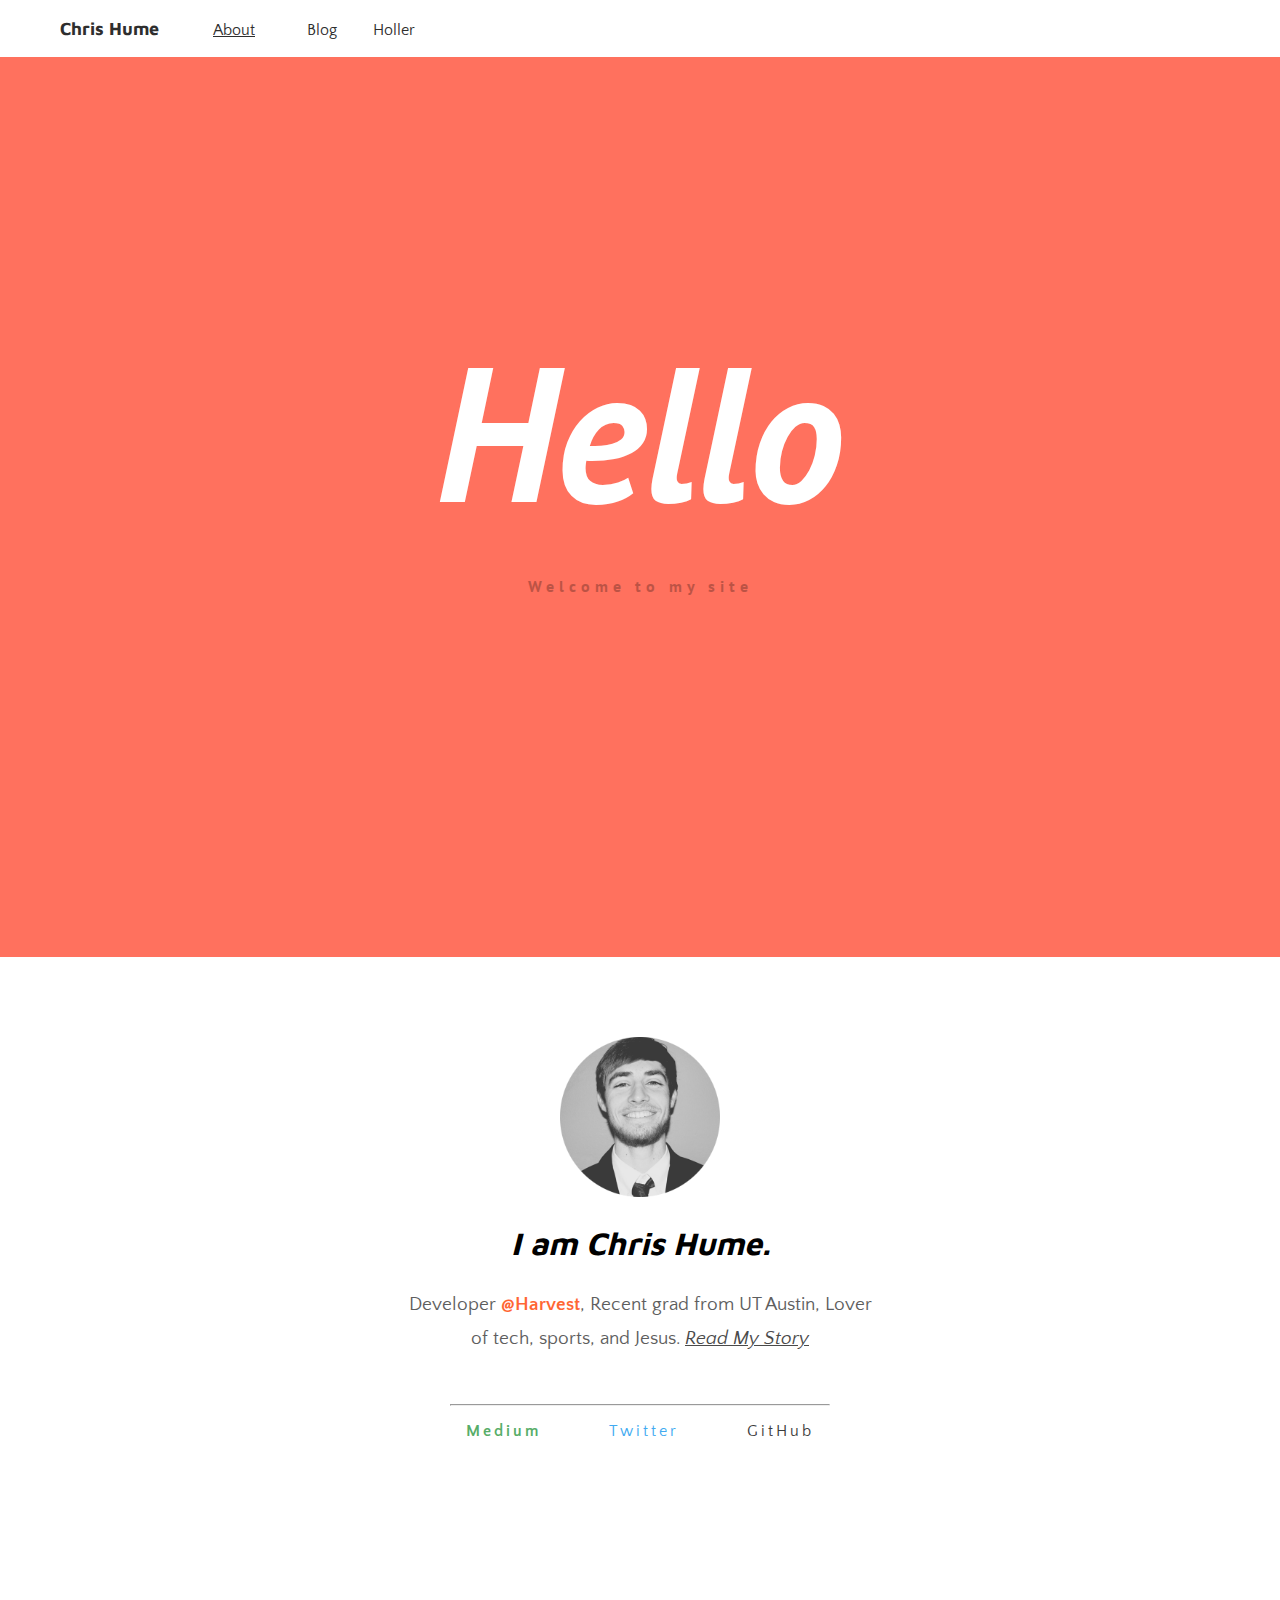
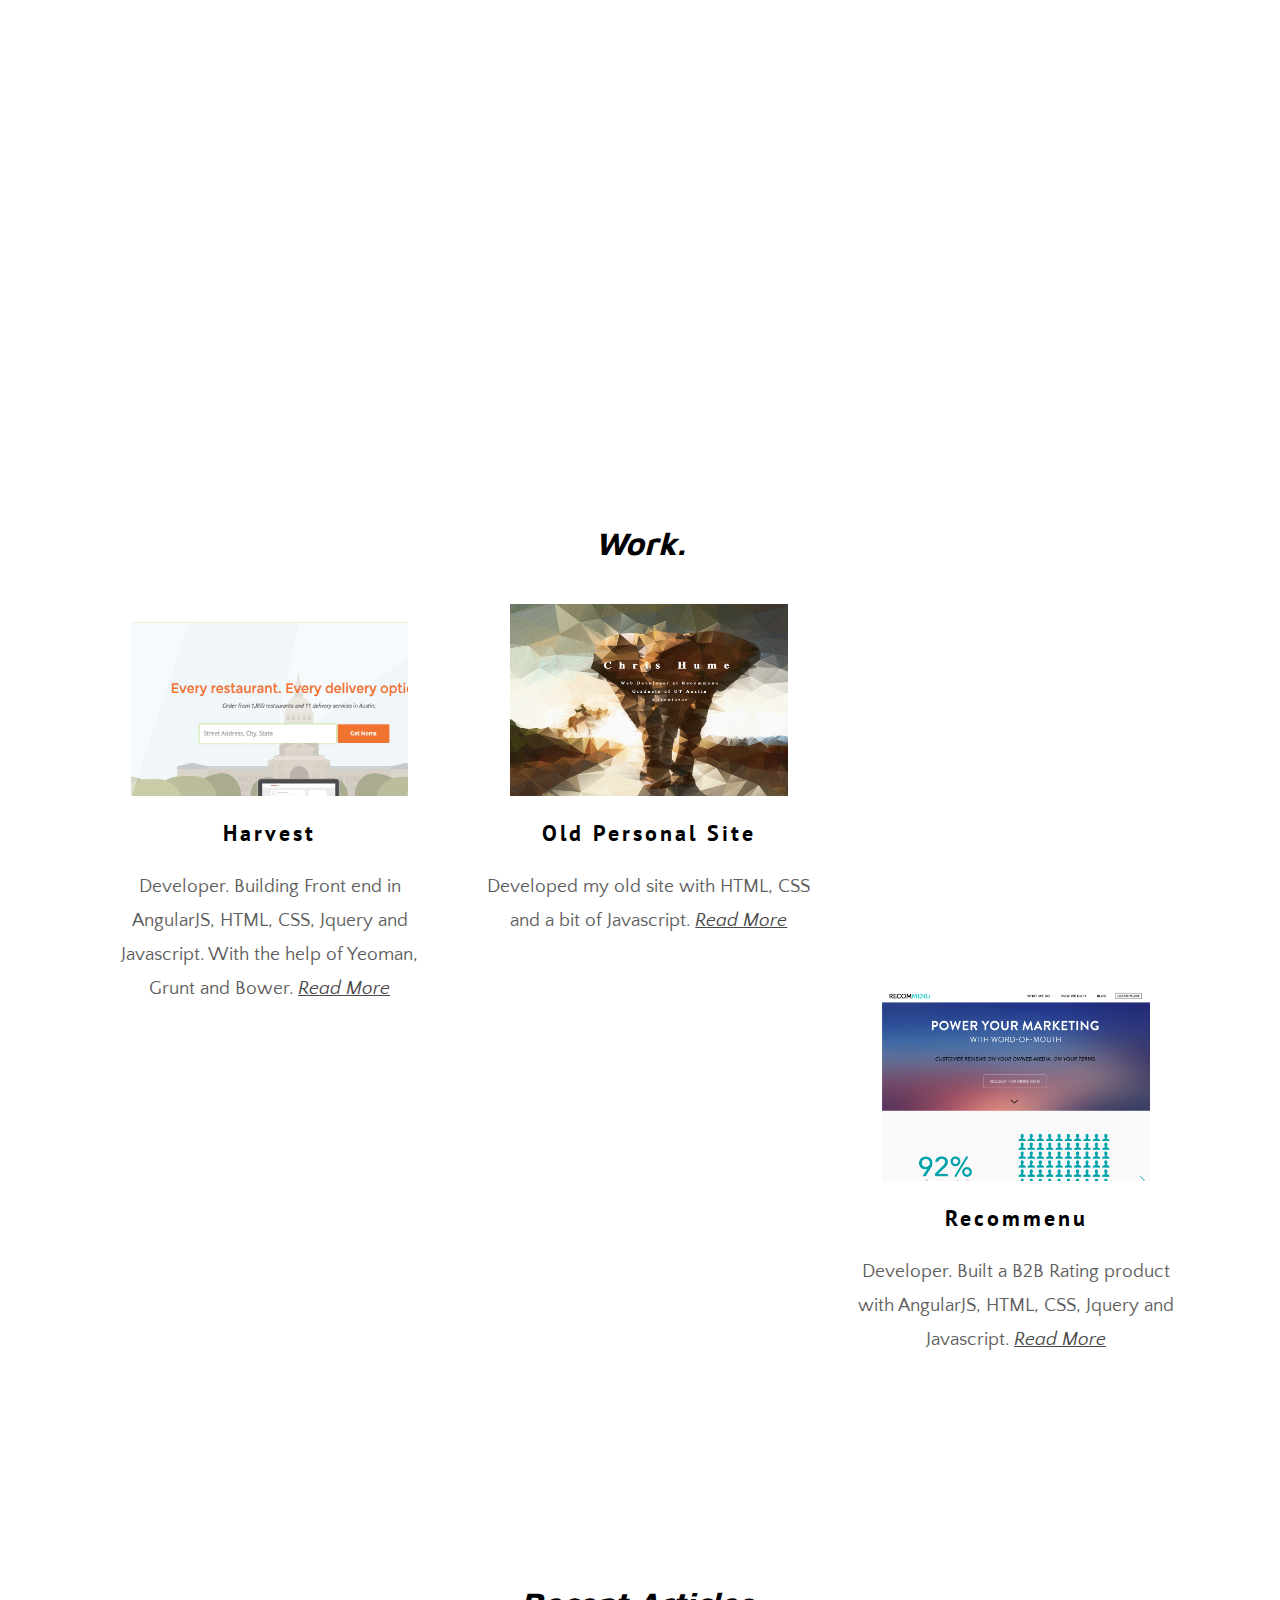
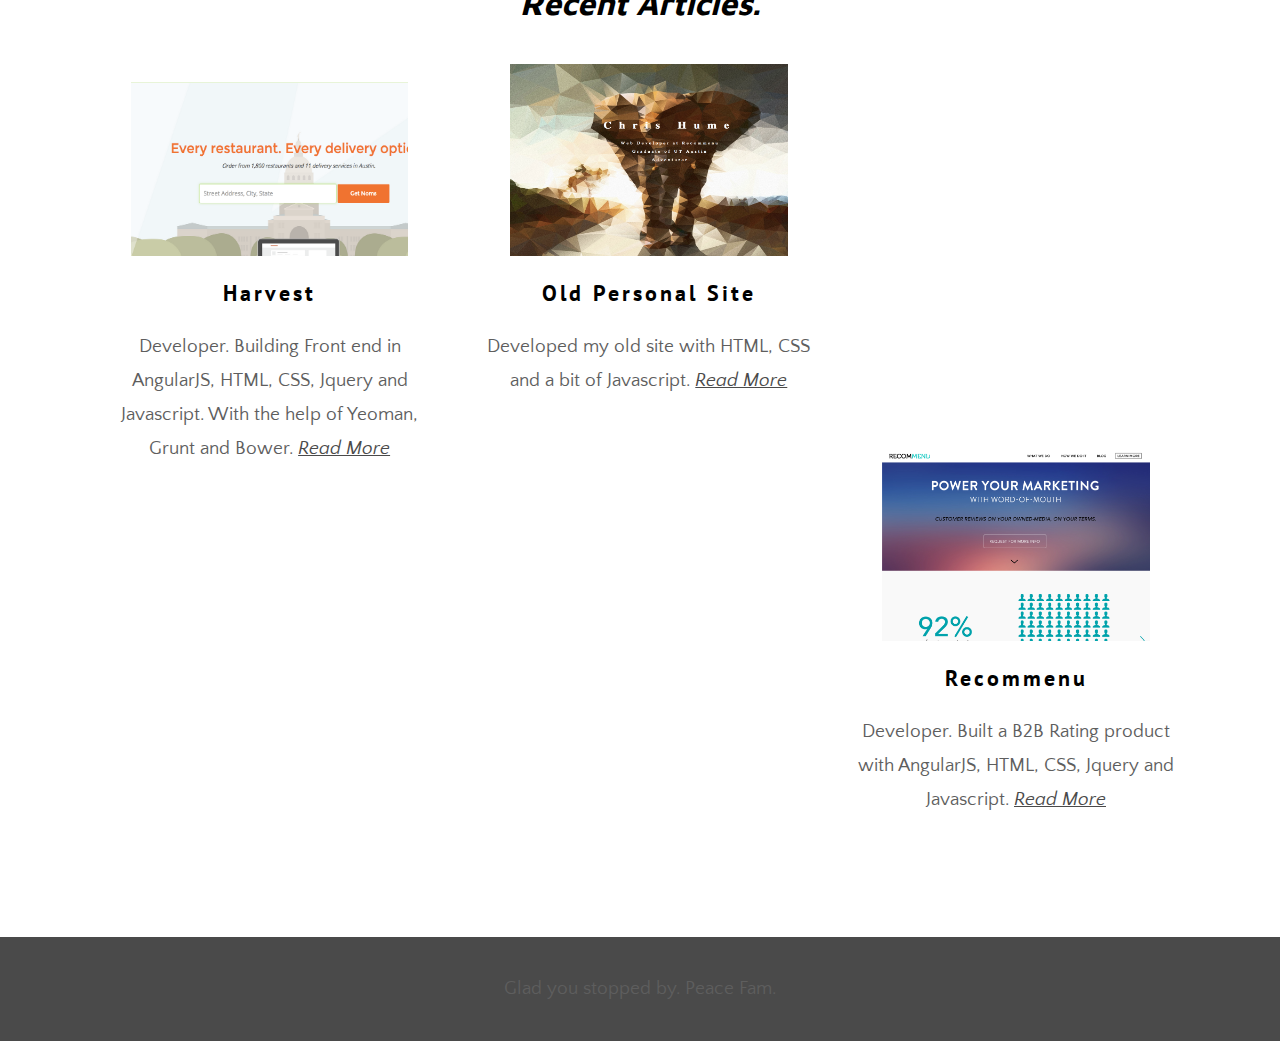
<file: index2.html>
<html>
  <head>

    <meta charset="UTF-8">
    <meta name="description" content="Chris Hume's personal website">
    <meta name="keywords" content="Chris Hume, Web, Recommenu, Developer, Engineer, Awesome, Tutorial">
    <meta name="author" content="Chris Hume">
    <meta name="viewport" content="width=device-width, initial-scale=1, maximum-scale=1">

    <script src="https://ajax.googleapis.com/ajax/libs/jquery/2.1.3/jquery.min.js"></script>
    <link href='http://fonts.googleapis.com/css?family=PT+Sans:400,700,400italic,700italic' rel='stylesheet' type='text/css'>
    <link href='http://fonts.googleapis.com/css?family=Quattrocento+Sans:400,400italic,700,700italic' rel='stylesheet' type='text/css'>
    <link href='http://fonts.googleapis.com/css?family=Maven+Pro:400,500,700,900' rel='stylesheet' type='text/css'>

    <link rel="stylesheet" type="text/css" href="main.css"/>
  </head>

  <body>
    <nav>
      <ul>
        <li class="logo">Chris Hume</li>
        <li><a href="#about-preview">About</a></li>
        <li>Blog</li>
        <li>Holler</li>
      </ul>
    </nav>
    <div class="full-screen-back">
      <div>
        <h1>Hello</h1>
        <h4>Welcome to my site</h4>
      </div>
    </div>

    <section class="about-preview" id="about-preview">
      <div>
        <img src="chris.png" class="profilePicture" alt="ME"/>
        <h2>I am Chris Hume.</h2>
        <p>Developer <a href="https://twitter.com/HarvestDelivery" target="_blank" class="harvest">@Harvest</a>, 
          Recent grad from UT Austin, Lover of tech, sports, <!-- <a href="https://twitter.com/Medium" target="_blank" class="medium">Medium</a> --> and Jesus. <a href="" class="readMore">Read My Story</a>
        </p>
        <hr>
        <ul>
          <li><a href="https://medium.com/@yeddiejones" target="_blank" class="medium">Medium</a></li>
          <li><a href="https://twitter.com/yeddiejones" target="_blank" class="twitter">Twitter</a></li>
          <li><a href="https://github.com/cmh3258" target="_blank" class="github">GitHub</a></li>
      </div>
    </section>
    
    <section class="work-preview" id="work-preview">
      <h2>Work.</h2>
      <div class="previewContent">
        <div class="left-preview">
          <div class="">
            <img src="harvestd.png" alt="harvest" class="harvestScreen"/>
          </div>
          <h3>Harvest</h3>
          <p>
            Developer. Building Front end in AngularJS, HTML, CSS, Jquery and Javascript. 
            With the help of Yeoman, Grunt and Bower. <a href="" class="readMore">Read More</a>
          </p>
        </div>
        <div class="middle-preview">
          <div class="">
            <img src="myoldsite.png" alt="harvest" class="oldSiteScreen"/>
          </div>
          <h3>Old Personal Site</h3>
          <p>
            Developed my old site with HTML, CSS and a bit of Javascript. <a href="" class="readMore">Read More</a>
          </p>
        </div>
        <div class="right-preview">
          <div class="">
            <img src="recommenu.jpg" alt="harvest" class="recommenuScreen"/>
          </div>
          <h3>Recommenu</h3>
          <p>
            Developer. Built a B2B Rating product with AngularJS, HTML, CSS, Jquery and Javascript. 
             <a href="" class="readMore">Read More</a>
          </p>
        </div>
      </div>
    </section>

    <section class="work-preview" id="work-preview">
      <h2>Recent Articles.</h2>
      <div class="previewContent">
        <div class="left-preview">
          <div class="">
            <img src="harvestd.png" alt="harvest" class="harvestScreen"/>
          </div>
          <h3>Harvest</h3>
          <p>
            Developer. Building Front end in AngularJS, HTML, CSS, Jquery and Javascript. 
            With the help of Yeoman, Grunt and Bower. <a href="" class="readMore">Read More</a>
          </p>
        </div>
        <div class="middle-preview">
          <div class="">
            <img src="myoldsite.png" alt="harvest" class="oldSiteScreen"/>
          </div>
          <h3>Old Personal Site</h3>
          <p>
            Developed my old site with HTML, CSS and a bit of Javascript. <a href="" class="readMore">Read More</a>
          </p>
        </div>
        <div class="right-preview">
          <div class="">
            <img src="recommenu.jpg" alt="harvest" class="recommenuScreen"/>
          </div>
          <h3>Recommenu</h3>
          <p>
            Developer. Built a B2B Rating product with AngularJS, HTML, CSS, Jquery and Javascript. 
             <a href="" class="readMore">Read More</a>
          </p>
        </div>
      </div>
    </section>
    
    <footer>
      <p>Glad you stopped by. Peace Fam.</p>
    </footer>
  </body>

  <script>
    $(document).ready(function(){
      $( "h1" ).fadeIn("slow", function(){
        $( "h4" ).fadeIn("slow");
        $( "nav" ).fadeIn("slow");

      });


    });

    $(window).scroll(function () {
            console.log($(window).scrollTop() );
      if($(window).scrollTop() > 200){
        $('nav').css('display','inline-block');
      }
      else{
        // $('nav').css('display','none');

      }
    });

    

      


  </script>

</html>
</file>
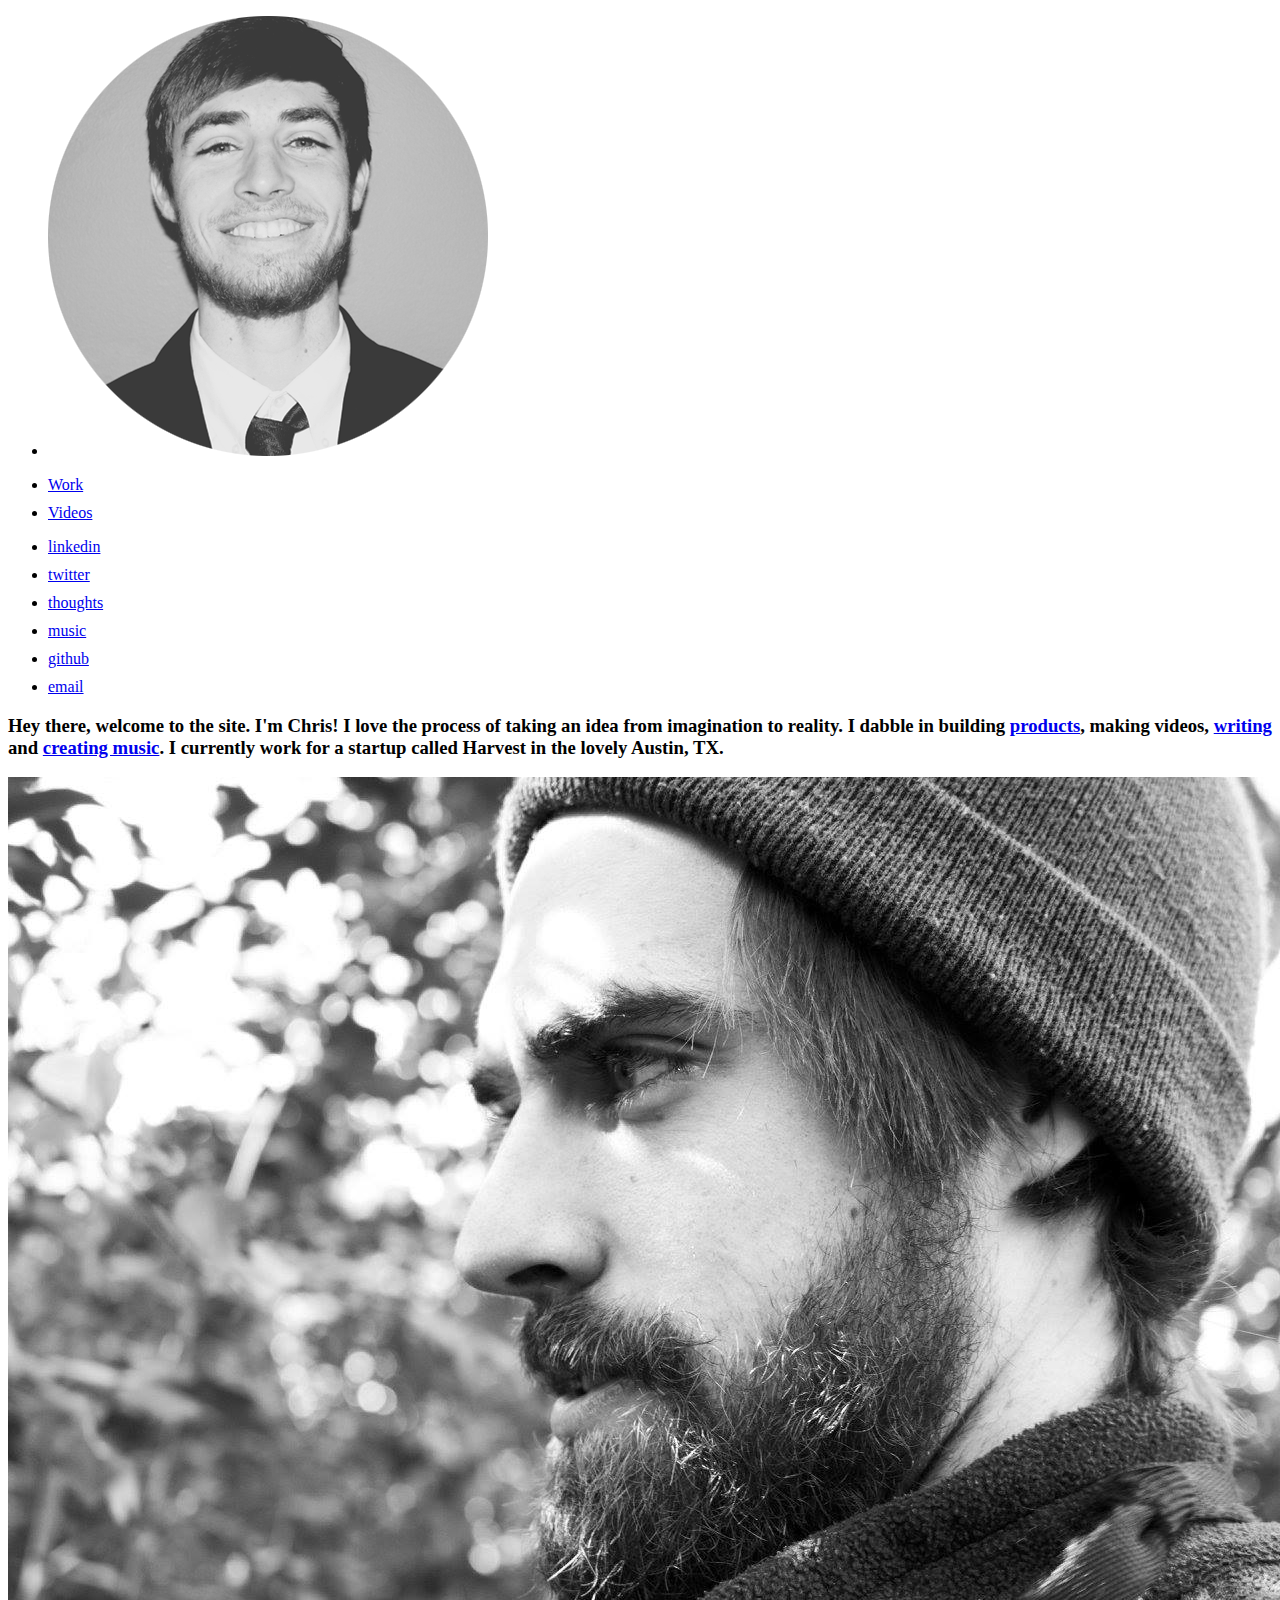
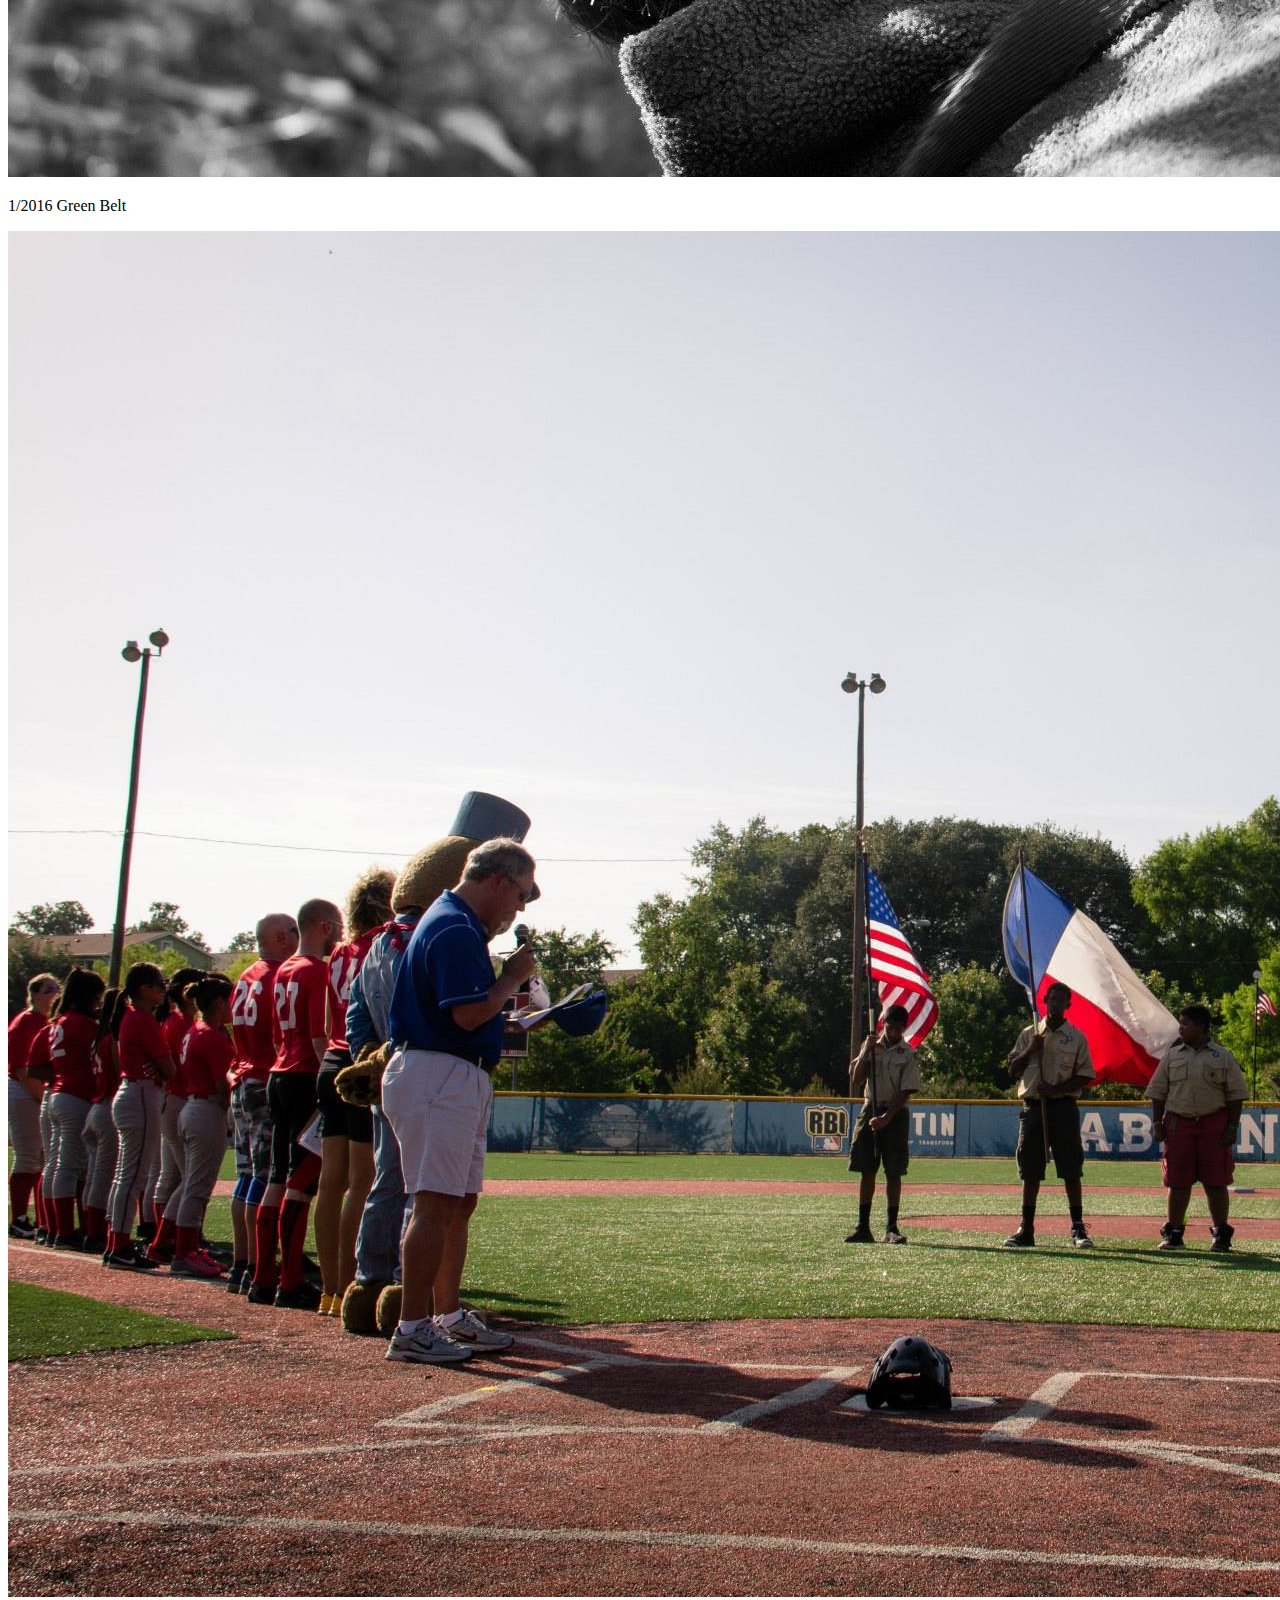
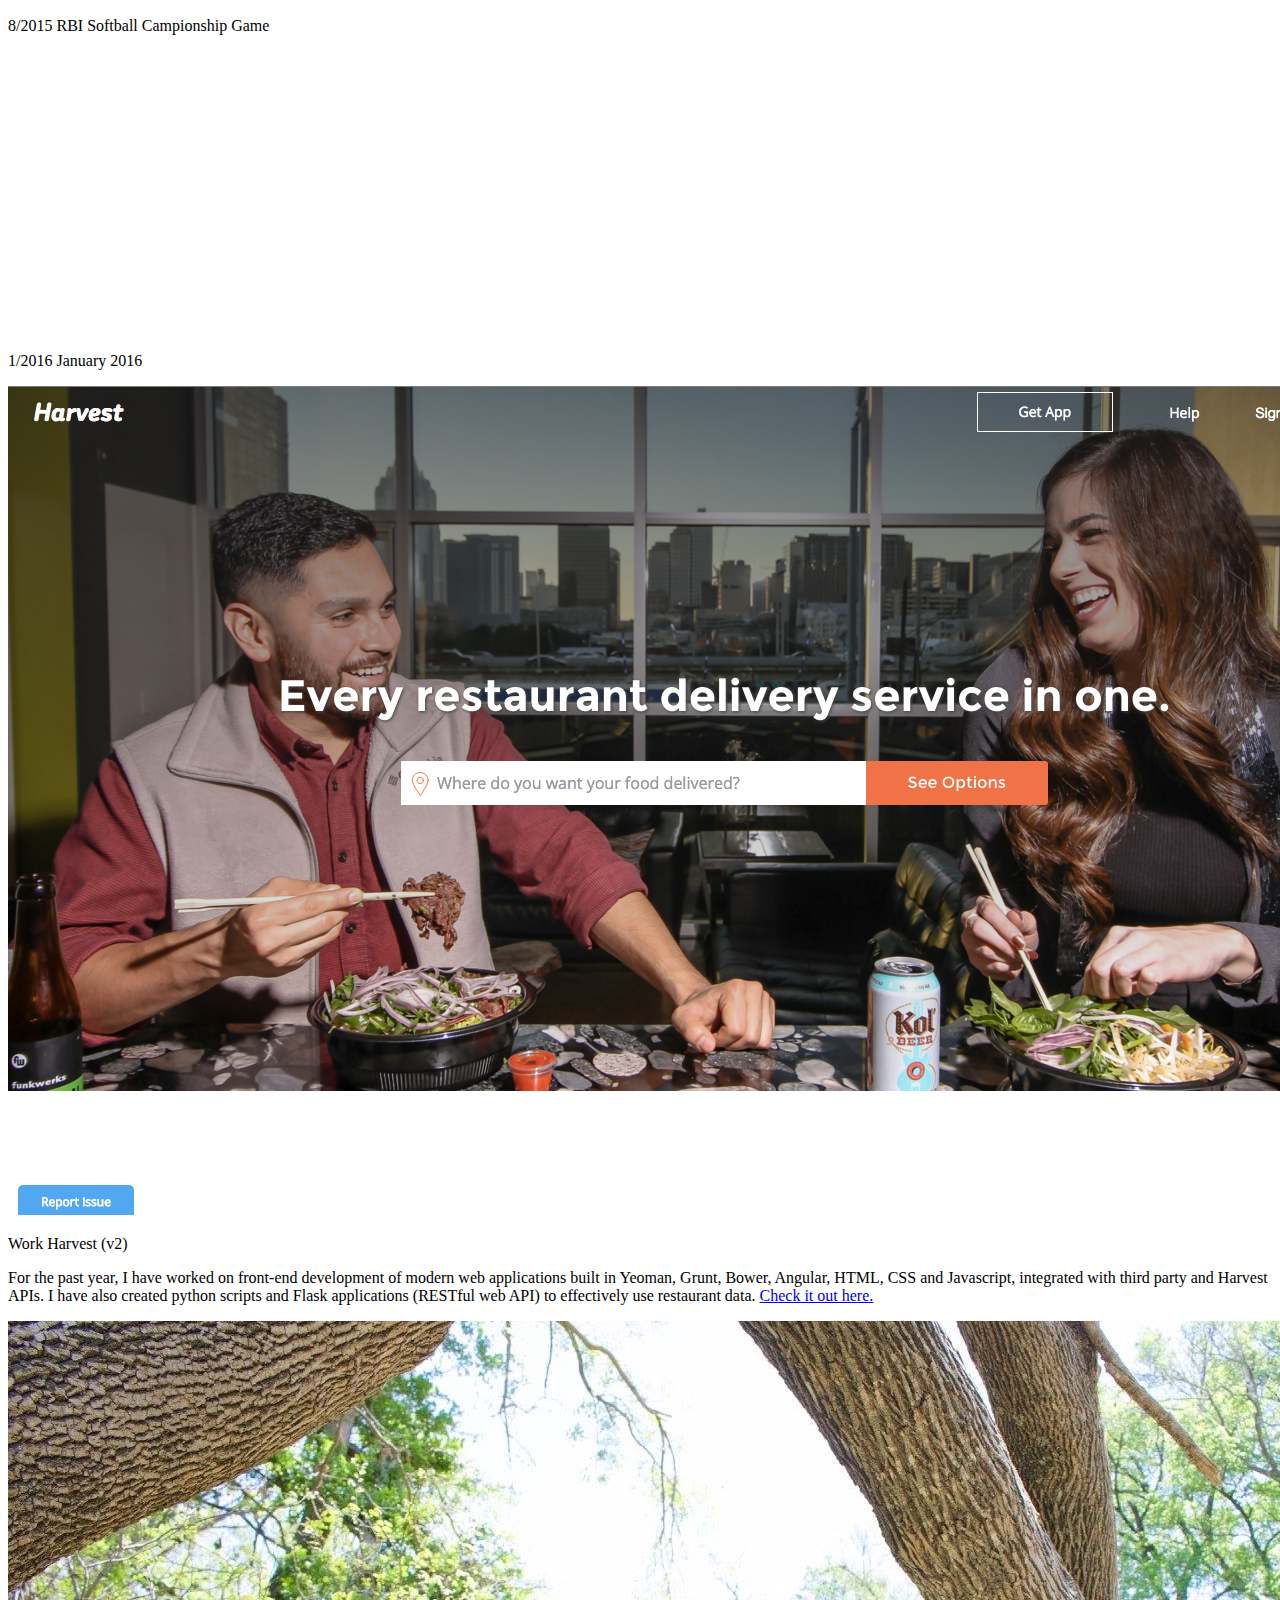
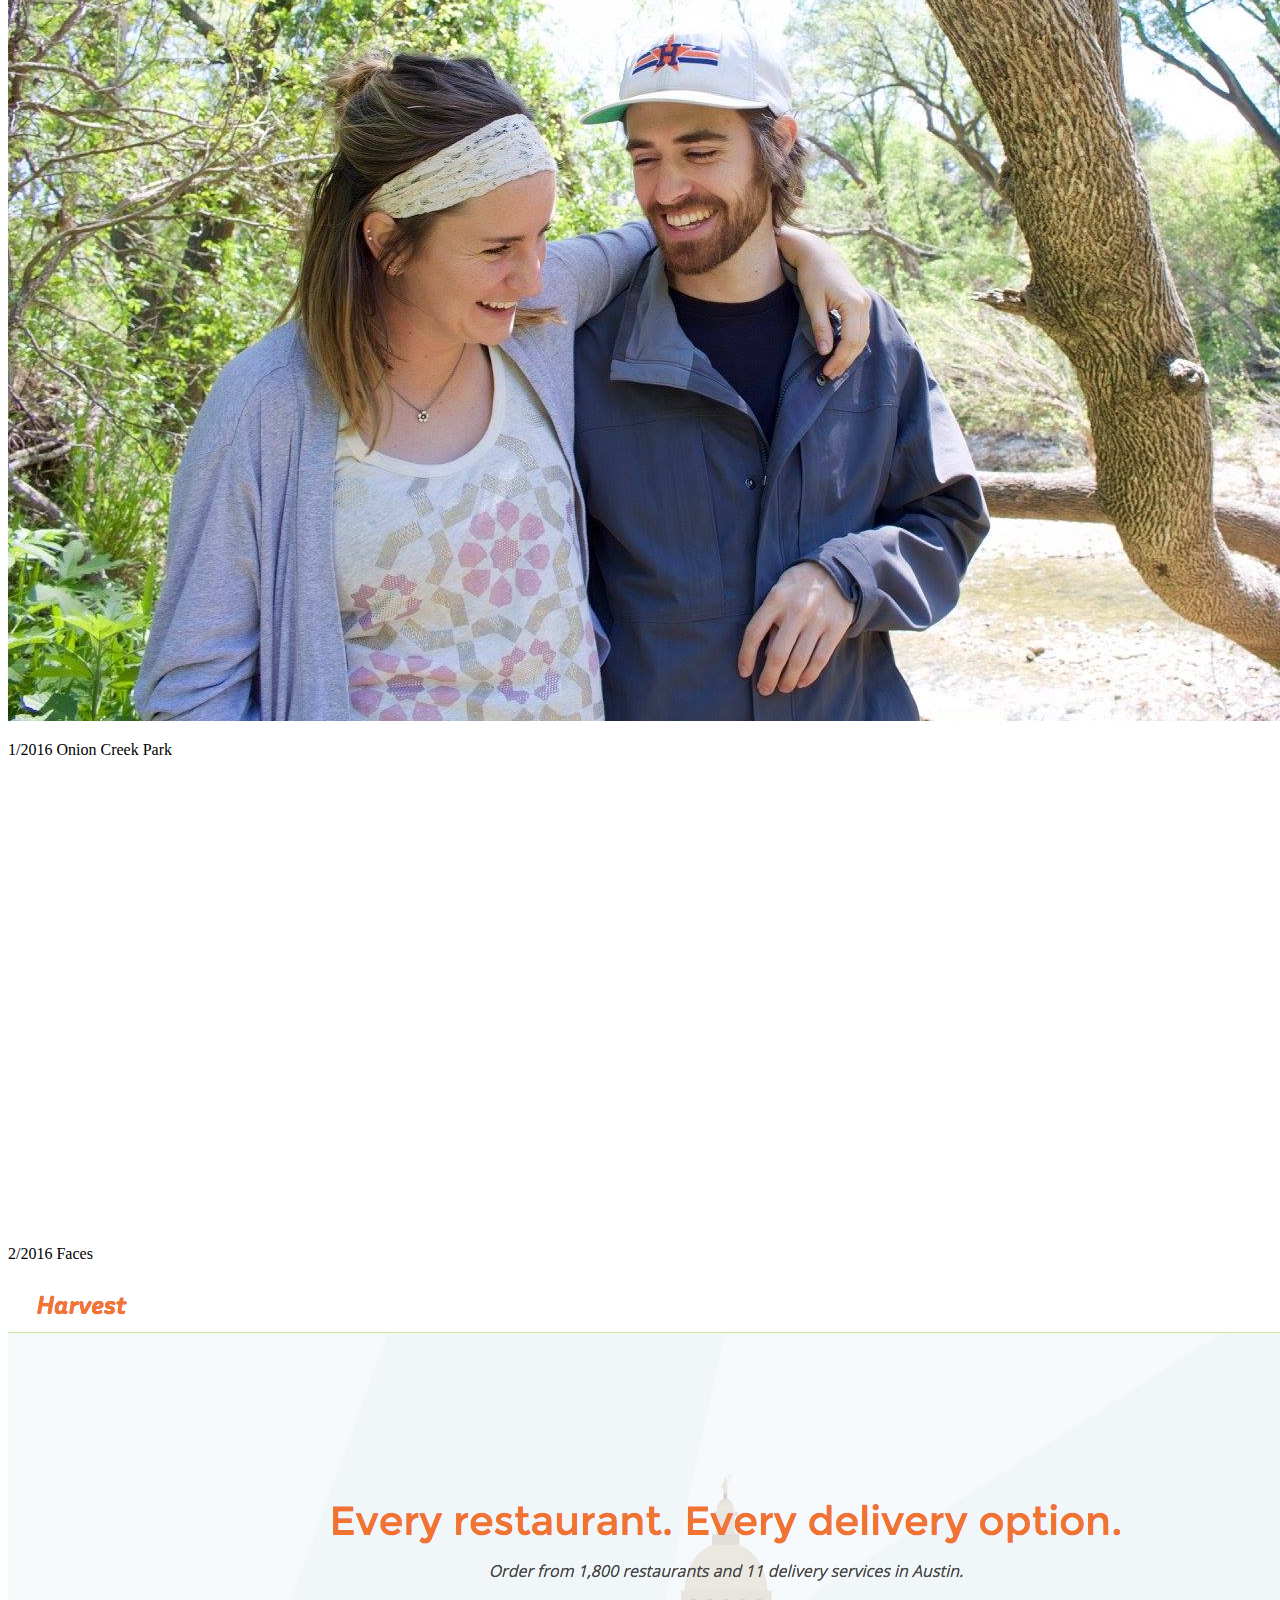
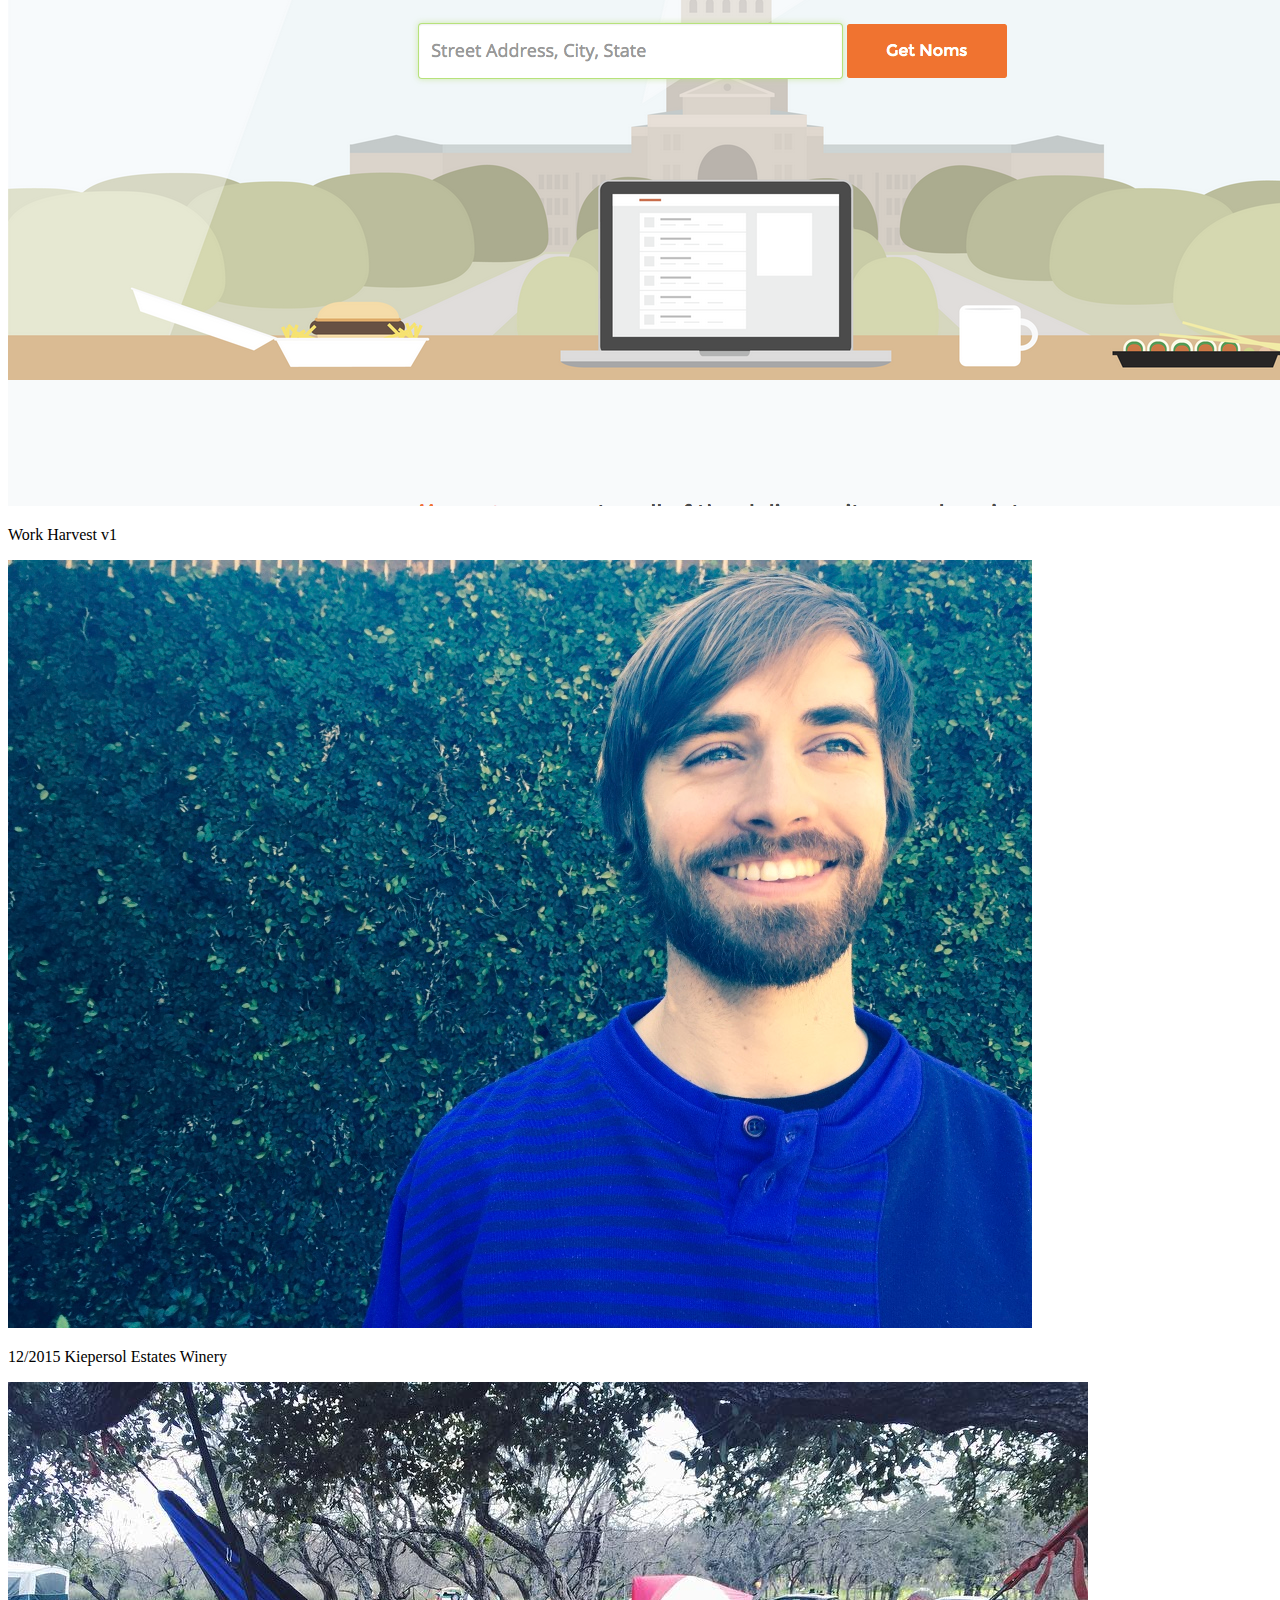
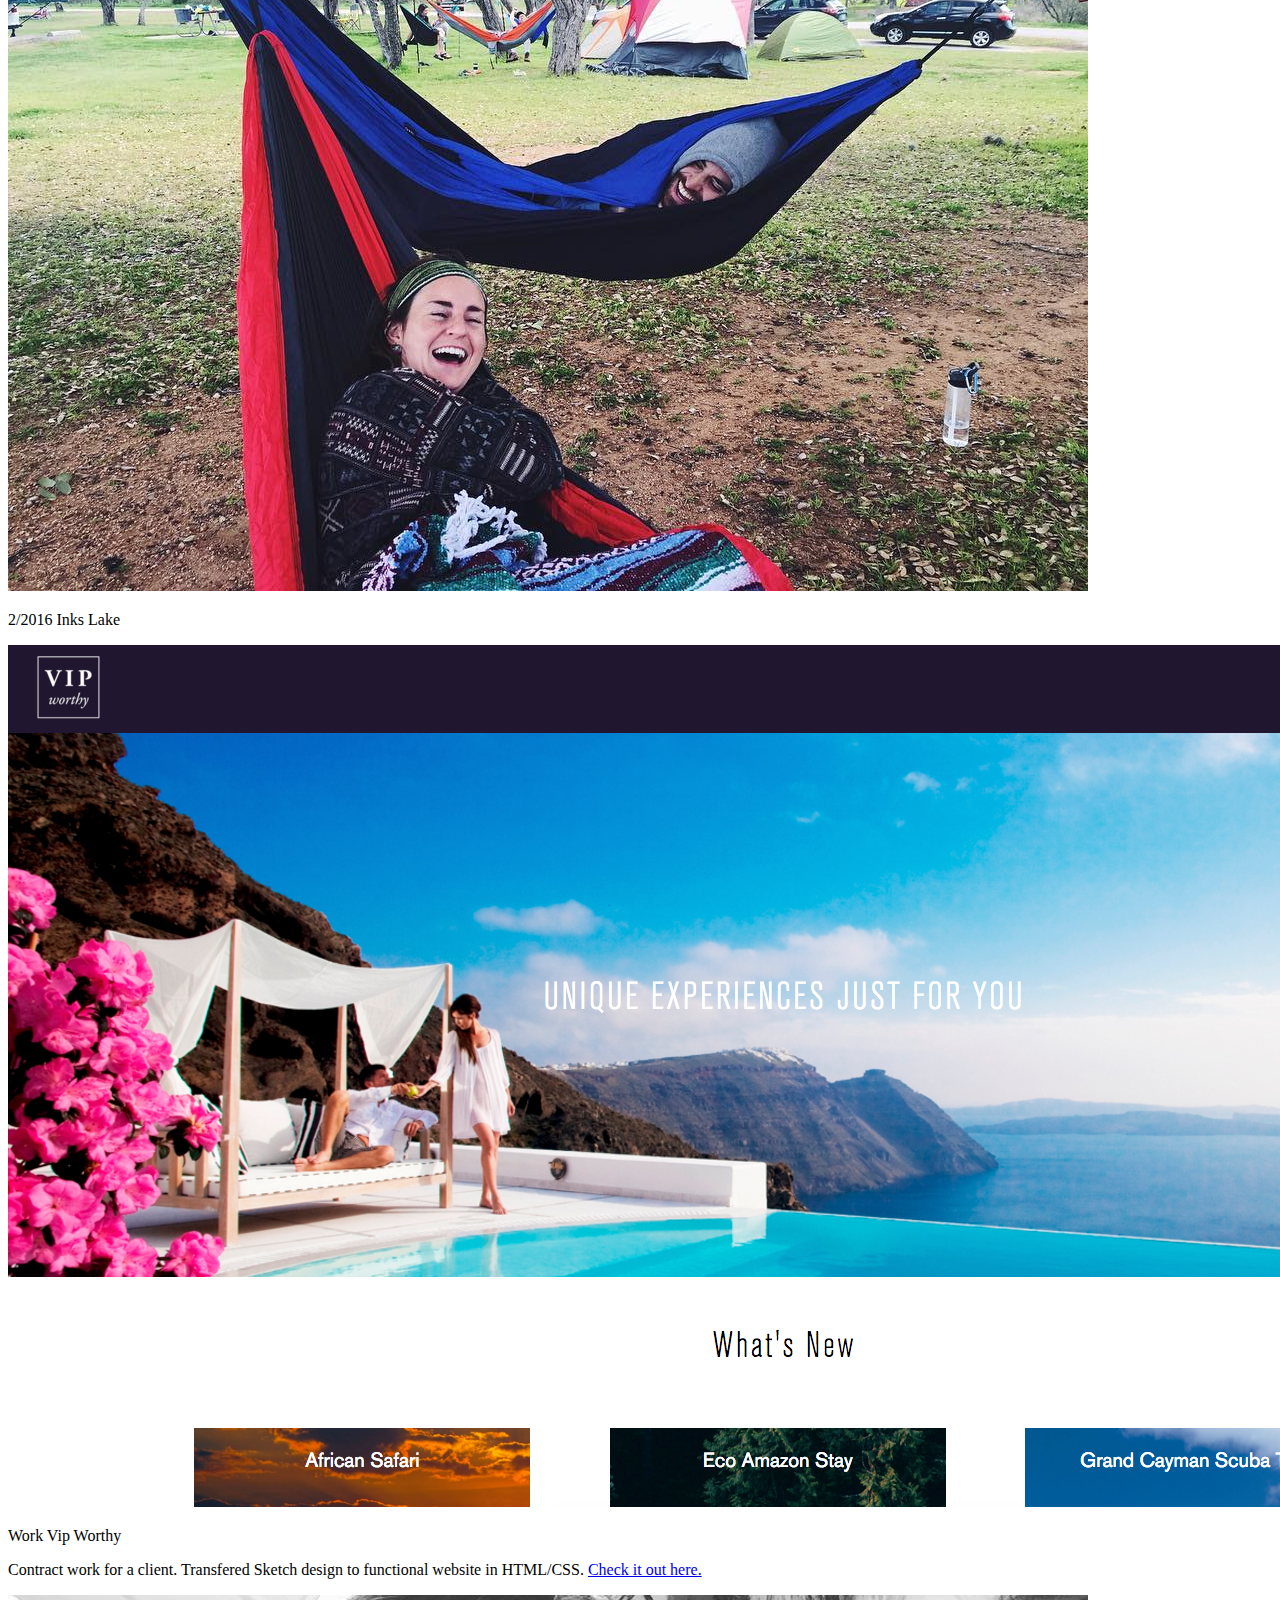
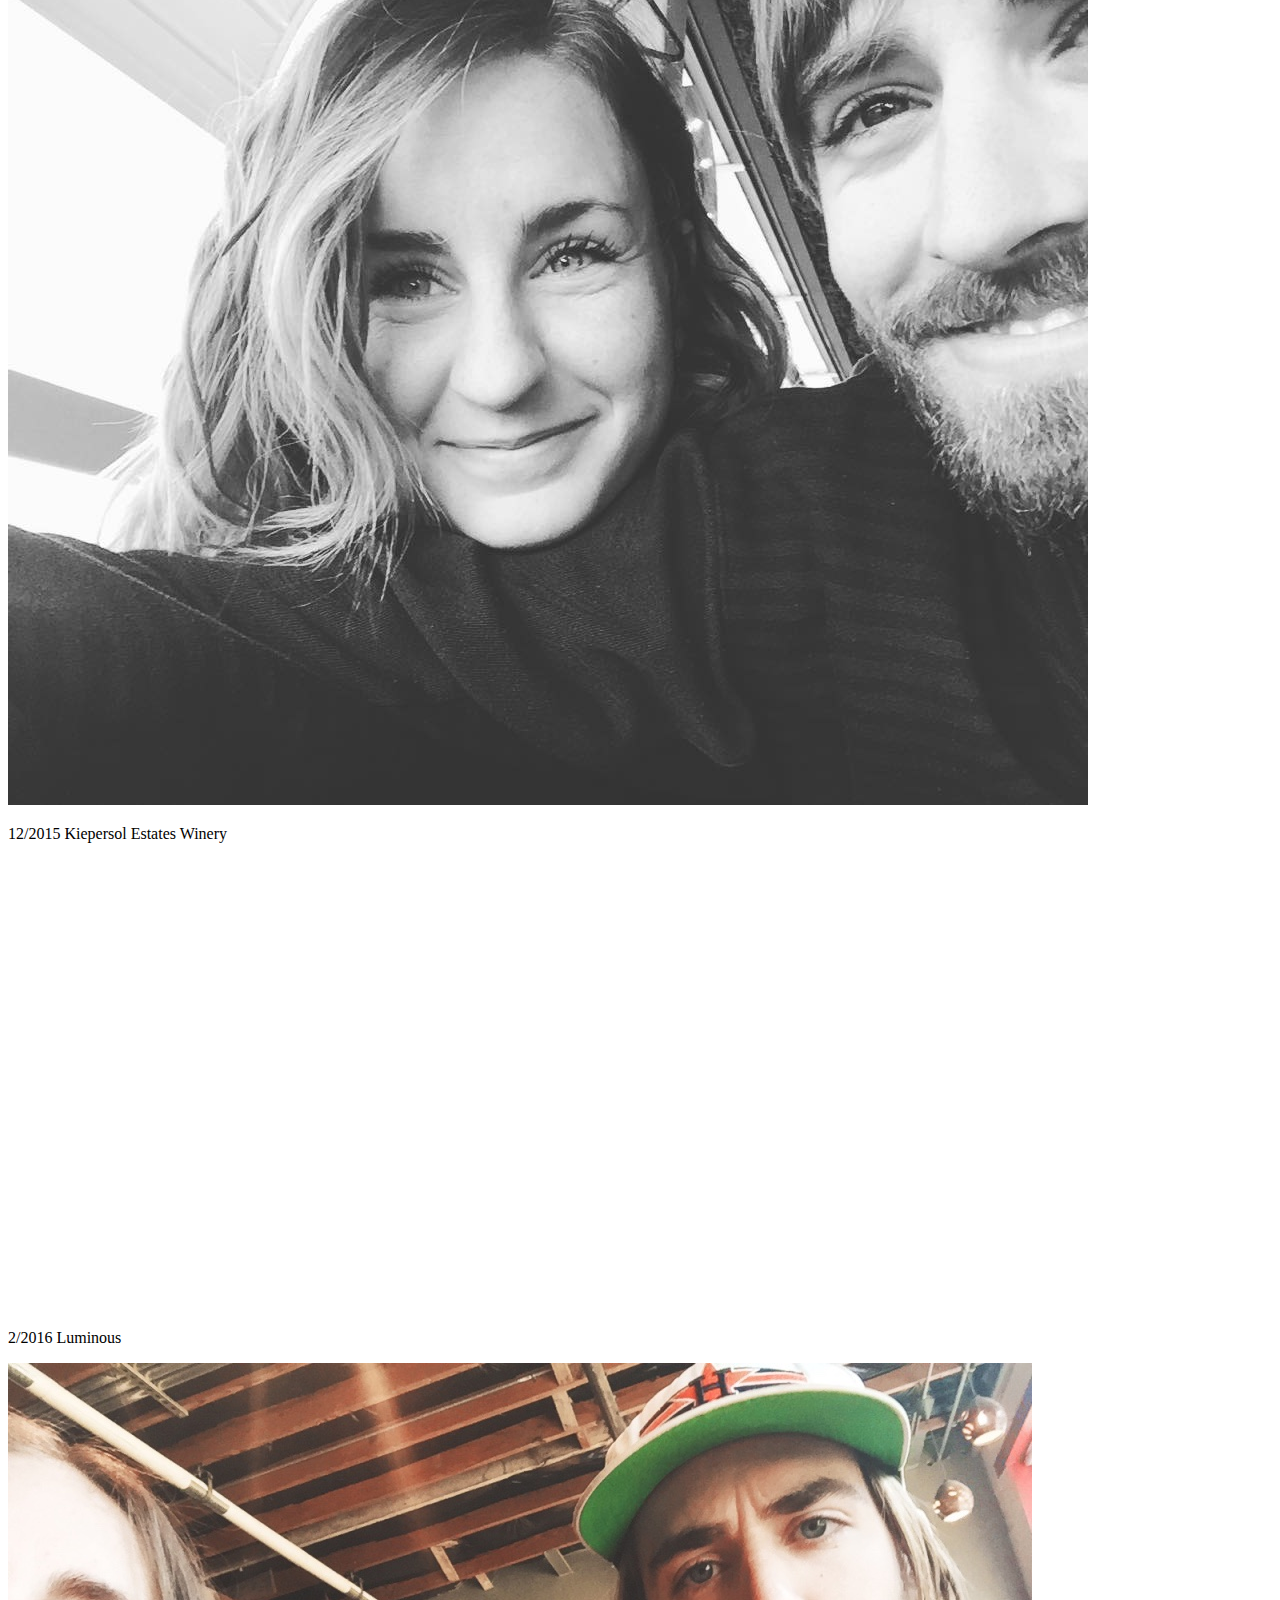
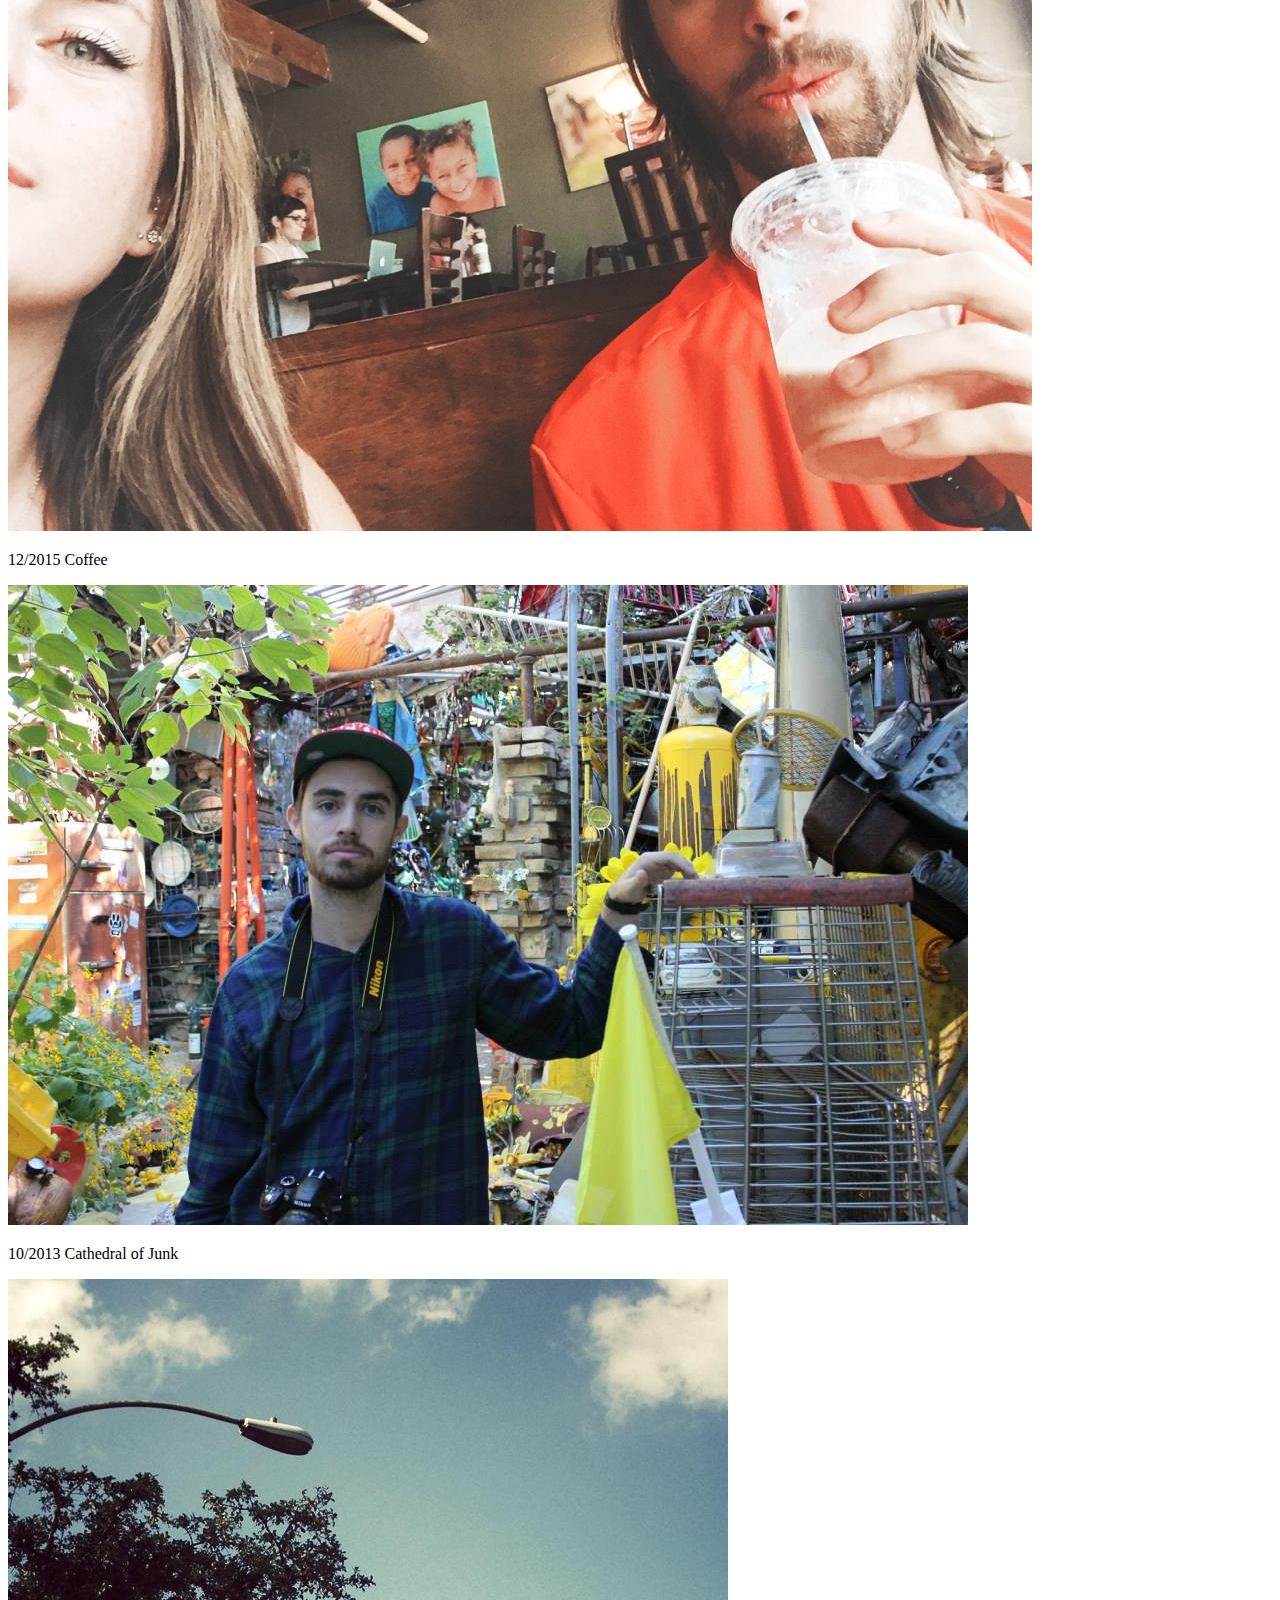
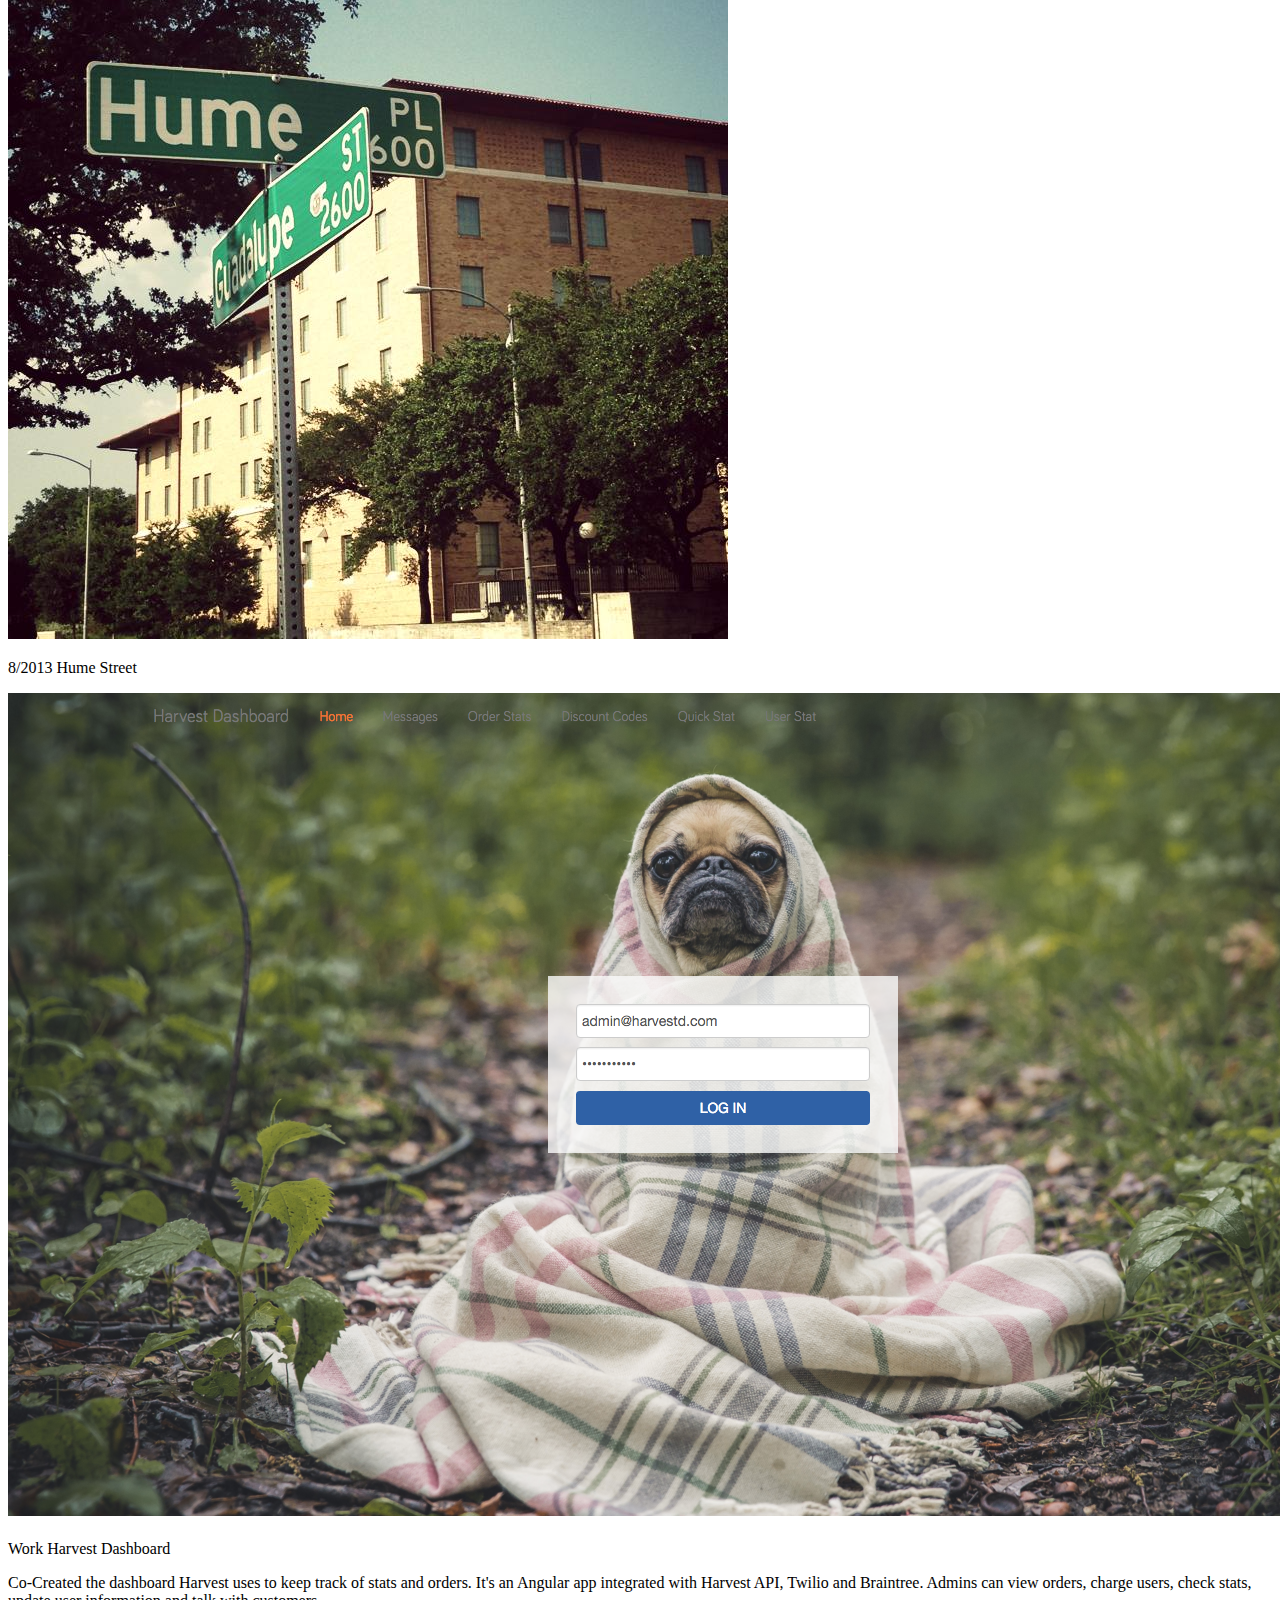
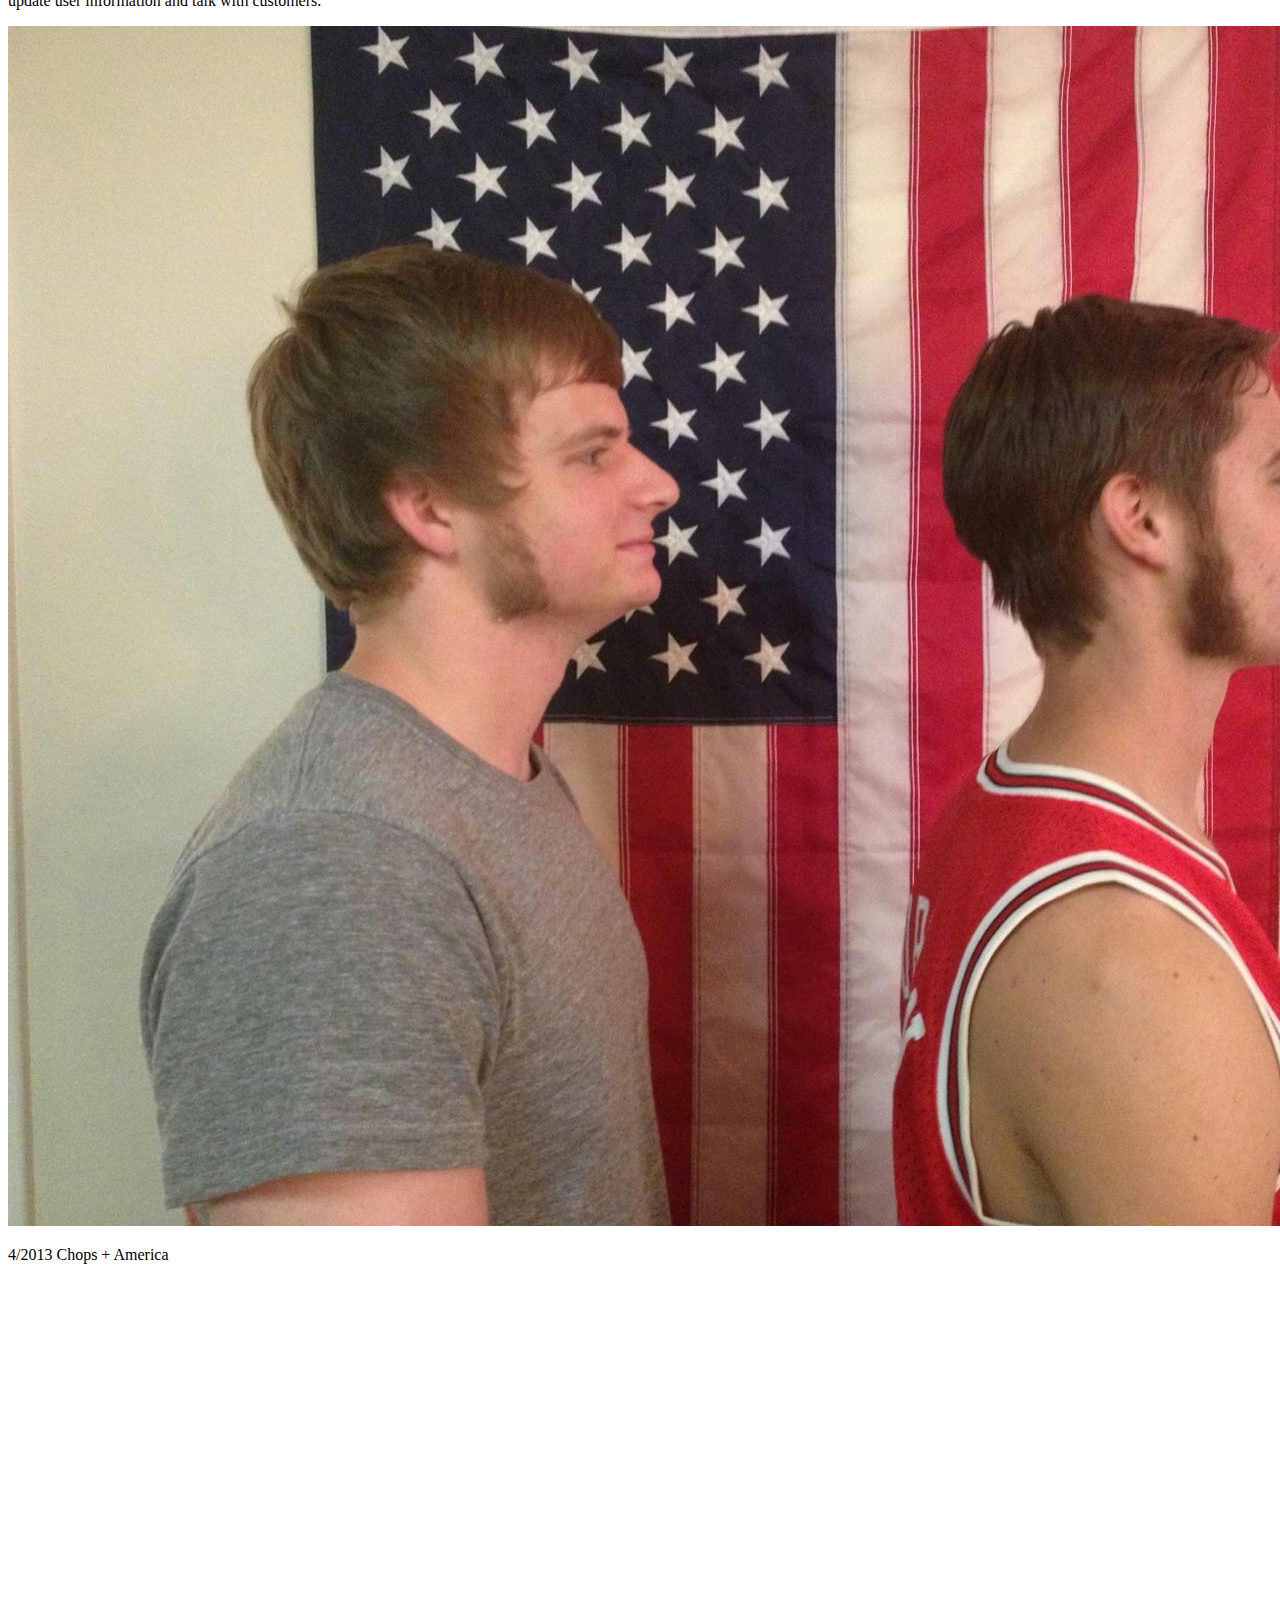
<file: old_index.html>
<!DOCTYPE html>
<html lang="en-US">
	<head>
		<title>Chris Hume</title>
		<meta name="description" content="Personal website of Chris Hume. Developer, Thinker, Creator.">


		<meta charset="UTF-8">
		<meta name="description" content="Chris Hume's personal website">
		<meta name="keywords" content="Chris Hume, Web, Recommenu, Developer, Engineer, Awesome, Tutorial">
		<meta name="author" content="Chris Hume">
    <meta name="viewport" content="width=device-width, initial-scale=1, maximum-scale=1">

		<link rel='shortcut icon' href='favicon2.png' type='image/x-icon'/>
		<link href='http://fonts.googleapis.com/css?family=PT+Sans:400,700,400italic,700italic' rel='stylesheet' type='text/css'>
		<link rel="stylesheet" href="style.css" type='text/css'/>
	</head>

	<body>

		<nav>
			<ul>
				<li><a href="/"><img src="chris.png" class="prof"/></a></li>
				<!-- <li><h2><a href="index.html">Chris Hume</a></h2></li> -->
			</ul>
			<!-- <h2>Chris Hume</h2> -->

			<ul class="rightNav">
				<li><a href="work.html">Work</a></li>
        <li><a href="videos.html">Videos</a></li>
				
				<!-- <li><a href="about.html">About</a></li> -->
			</ul>
		</nav>

		<div id="extraLinksFixed">
			<ul>
					<li><a href="https://www.linkedin.com/in/chrismhume" class="linkedin" target="_blank">linkedin</a></li>
					<li><a href="https://twitter.com/yeddiejones" class="twitter" target="_blank">twitter</a></li>
					<li><a href="http://pondersimple.com/" target="_blank">thoughts</a></li>
					<li><a href="https://soundcloud.com/yeddiejones" target="_blank">music</a></li>
					<li><a href="https://github.com/cmh3258" class="github" target="_blank">github</a></li>
					<li><a href="mailto:chrismhume@gmail.com?Subject=Hello%20" class="email" target="_blank">email</a></li>
				</ul>
		</div>

		<div id="mainContentRight">
			<div class="container">

				<h3>Hey there, welcome to the site. I'm Chris! I love the process of taking an idea from imagination to reality. I dabble in building <a href="work.html">products</a>, making videos, <a href="http://pondersimple.com/" target="_blank">writing</a> and <a href="https://soundcloud.com/yeddiejones" target="_blank">creating music</a>. I currently work for a startup called Harvest in the lovely Austin, TX.</h3>

				<img src="images/bw-close.jpg"/>
				<p><span class="date">1/2016</span> Green Belt</p>
				
				<img src="images/championship-rbi.jpg"/>
				<p><span class="date">8/2015</span> RBI Softball Campionship Game</p>

				<iframe src="https://player.vimeo.com/video/154122128" width="500" height="281" frameborder="0" webkitallowfullscreen mozallowfullscreen allowfullscreen></iframe>
				<p><span class="date">1/2016</span> January 2016</p>

<!-- <p><a href="https://vimeo.com/154122128">January 2016</a> from <a href="https://vimeo.com/user38174079">Chris Hume</a> on <a href="https://vimeo.com">Vimeo</a>.</p> -->

				<img src="images/work/harvest_v2.png"/>
				<p><span class="date">Work</span>  Harvest (v2)</p>
				<p class="description">For the past year, I have worked on front-end development of modern web applications built in Yeoman, Grunt, Bower, Angular, HTML, CSS and Javascript, integrated with third party and Harvest APIs. I have also created python scripts and Flask applications (RESTful web API) to effectively use restaurant data. <a href="http://www.harvestd.com" target="_blank">Check it out here.</a></p>

				<img src="images/woods.jpg"/>
				<p><span class="date">1/2016</span> Onion Creek Park</p>

				<!-- <img src="images/valentines-2016.jpg"/>
				<p><span class="date">2/2016</span> Valentines</p> -->

				<iframe width="100%" height="450" scrolling="no" frameborder="no" src="https://w.soundcloud.com/player/?url=https%3A//api.soundcloud.com/playlists/196690750&amp;auto_play=false&amp;hide_related=false&amp;show_comments=true&amp;show_user=true&amp;show_reposts=false&amp;visual=true"></iframe>
				<p><span class="date">2/2016</span> Faces</p>

				<img src="images/work/harvest_v1.png"/>
				<p><span class="date">Work</span> Harvest v1</p>
				

				<img src="images/blue-shirt.jpg"/>
				<p><span class="date">12/2015</span> Kiepersol Estates Winery</p>

				<img src="images/hammock.jpg"/>
				<p><span class="date">2/2016</span> Inks Lake</p>

				<img src="images/work/vipworthy.png"/>
				<p><span class="date">Work</span>  Vip Worthy</p>
				<p class="description">Contract work for a client. Transfered Sketch design to functional website in HTML/CSS. <a href="http://www.vipworthy.com" target="_blank">Check it out here.</a></p>

				<img src="images/bw-tin.jpg"/>
				<p><span class="date">12/2015</span> Kiepersol Estates Winery</p>

				<iframe width="100%" height="450" scrolling="no" frameborder="no" src="https://w.soundcloud.com/player/?url=https%3A//api.soundcloud.com/playlists/194295011&amp;auto_play=false&amp;hide_related=false&amp;show_comments=true&amp;show_user=true&amp;show_reposts=false&amp;visual=true"></iframe>
				<p><span class="date">2/2016</span> Luminous</p>

				<img src="images/coffee.jpg"/>
				<p><span class="date">12/2015</span> Coffee</p>
				
				<img src="images/chillcamera.jpg"/>
				<p><span class="date">10/2013</span> Cathedral of Junk</p>

				<!-- <img src="images/halfface1.jpg"/>
				<p><span class="date">12/2014</span> Half</p> -->

				<img src="images/humestreet.jpg"/>
				<p><span class="date">8/2013</span> Hume Street</p>

				<img src="images/work/harvest_dash.png"/>
				<p><span class="date">Work</span> Harvest Dashboard</p>
				<p class="description">Co-Created the dashboard Harvest uses to keep track of stats and orders. It's an Angular app integrated with Harvest API, Twilio and Braintree. Admins can view orders, charge users, check stats, update user information and talk with customers.</p>
				
				<img src="images/chops.jpg"/>
				<p><span class="date">4/2013</span> Chops + America</p>

				<iframe width="100%" height="450" scrolling="no" frameborder="no" src="https://w.soundcloud.com/player/?url=https%3A//api.soundcloud.com/playlists/189514038&amp;auto_play=false&amp;hide_related=false&amp;show_comments=true&amp;show_user=true&amp;show_reposts=false&amp;visual=true"></iframe>
				<p><span class="date">1/2016</span> First Music Finished</p>

				<img src="images/christin-bday.jpg"/>
				<p><span class="date">2/2015</span> Karaoke for Girl's Birthday</p>

				<img src="images/grad.jpg"/>
				<p><span class="date">12/2014</span> That one time I graduated from UT</p>

				<img src="images/work/harvest_signup.png"/>
				<p><span class="date">Work</span> Harvest Waiting List</p>
				<p class="description">A simple meteor app used to take interested customers emails. Keeps a count of signups and uses mailchimp to capture emails.</p>

				<!-- <img src="images/willetwedding.jpg"/>
				<p><span class="date">12/2013</span> Willet Wedding</p> -->

				<iframe src="https://player.vimeo.com/video/121607429" width="500" height="281" frameborder="0" webkitallowfullscreen mozallowfullscreen allowfullscreen></iframe>
				<p><span class="date">12/2014</span> Kansas City Trip</p>

				<img src="images/interview-rbi.jpg"/>
				<p><span class="date">8/2015</span> First Interview, killed it</p>

				<img src="images/work/recommenu.png"/>
				<p><span class="date">Work</span> Recommenu</p>
				<p class="description">Developed B2B web software with Angularjs, Yeoman, Grunt, HTML, CSS and Jquery. 
				<br>Also developed front-end consumer application in iOS and web technology integrated with our API, focusing on exceptional user experience. *No longer available</p>

				<img src="images/rainey.jpg"/>
				<p><span class="date">12/2014</span> Rainey St.</p>

				<img src="images/champions2.jpg"/>
				<p><span class="date">8/2015</span> Champions!</p>

				<img src="images/work/oldsite.png"/>
				<p><span class="date">Web Project</span> Old Personal Site</p>
				<p class="description">Programmed in HTML, CSS and a little JS.</p>

				<img src="images/stash.jpg"/>
				<p><span class="date">5/2012</span> T Bar M Camps</p>

				<img src="images/work/intelect-coll.png"/>
				<p><span class="date">iOS Project</span> Intelect</p>
				<p class="description">A class project that hoped to spread information about current elections going on around you. I worked with 4 others on ideas, design and app functionality. Another CS studend and I coded it in XCode and Objective-C.</p>
			</div>
		</div>


			<!-- <div id="container">

				<div class="text-center contain-section">
					<img src="chris.png" class="prof"/>
					<h2>Heyyyoooo</h2>
					<p>
						I am <b>Chris Hume</b>. a developer at <a href="http://www.harvestd.com/" target="_blank">Harvest</a>, the most amazing startup in Austin, Tx.
					</p>
					<br>
					<br>
					
				</div>
		</div> -->

				<!-- <footer class="back-black text-center">
					<ul class="nav">
						<li><a href="https://twitter.com/yeddiejones" class="twitter" target="_blank">Twitter</a></li>
						<li><a href="https://github.com/cmh3258" class="github" target="_blank">Github</a></li>
						<li><a href="https://www.linkedin.com/in/chrismhume" class="linkedin" target="_blank">LinkedIn</a></li>
						<li><a href="https://medium.com/@yeddiejones" class="medium" target="_blank">Medium</a></li>
						<li><a href="mailto:chrismhume@gmail.com?Subject=Hello%20" class="email" target="_blank">Email</a></li>
					</ul>
				</footer> -->

			<script>
			  (function(i,s,o,g,r,a,m){i['GoogleAnalyticsObject']=r;i[r]=i[r]||function(){
			  (i[r].q=i[r].q||[]).push(arguments)},i[r].l=1*new Date();a=s.createElement(o),
			  m=s.getElementsByTagName(o)[0];a.async=1;a.src=g;m.parentNode.insertBefore(a,m)
			  })(window,document,'script','//www.google-analytics.com/analytics.js','ga');

			  ga('create', 'UA-58869575-1', 'auto');
			  ga('send', 'pageview');

			</script>
			

	</body>

</html>
</file>
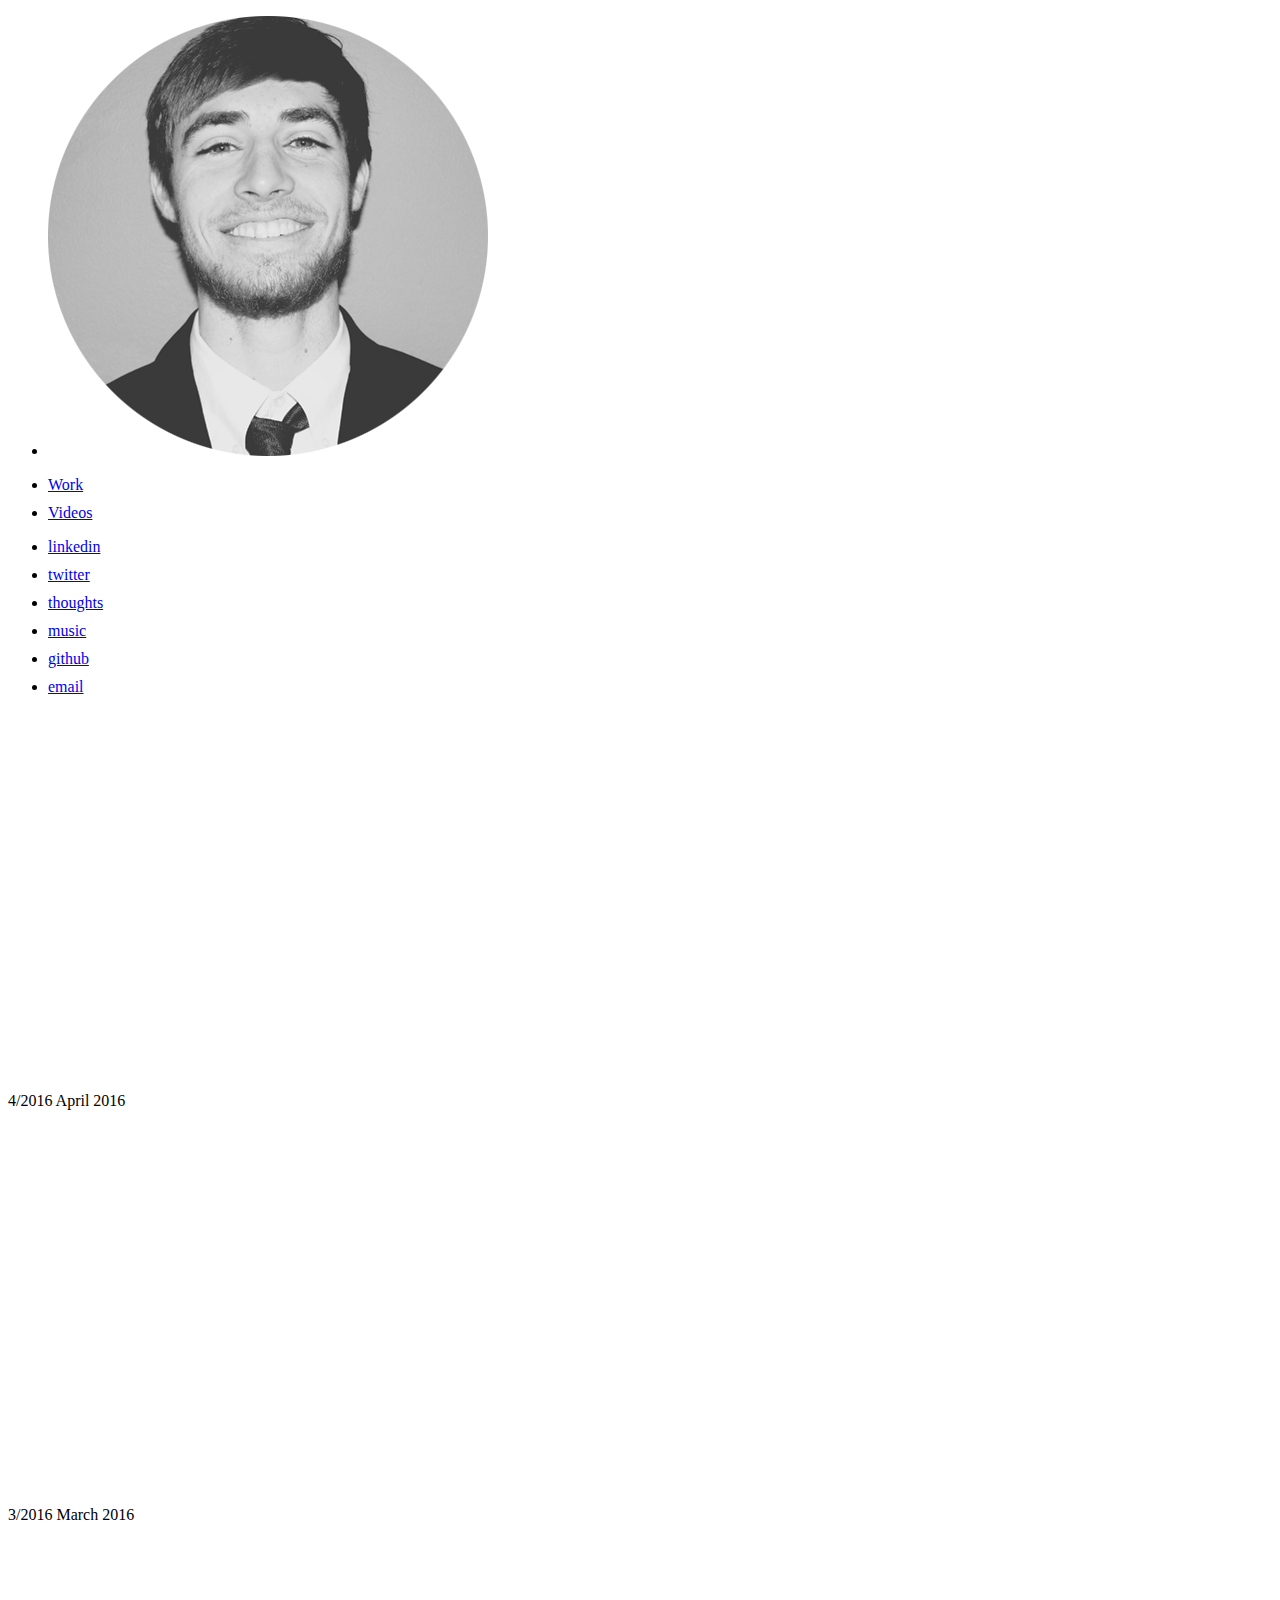
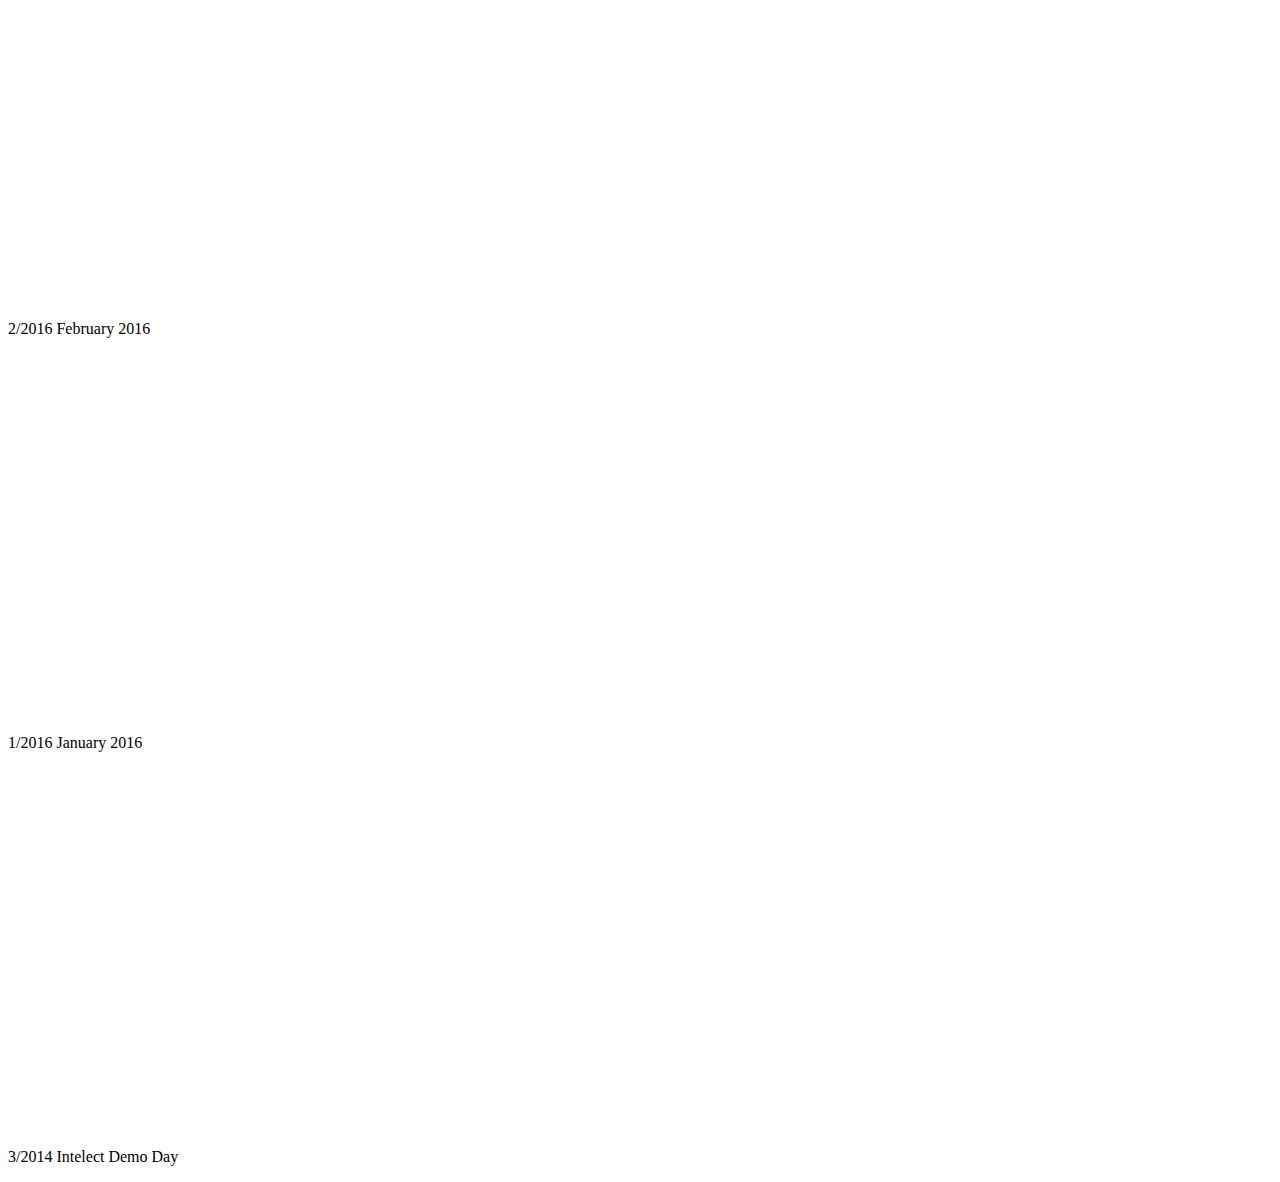
<file: videos.html>
<!DOCTYPE html>
<html lang="en-US">
  <head>
    <title>Chris Hume</title>
    <meta name="description" content="Personal website of Chris Hume. Developer, Thinker, Creator.">


    <meta charset="UTF-8">
    <meta name="description" content="Chris Hume's personal website">
    <meta name="keywords" content="Chris Hume, Web, Recommenu, Developer, Engineer, Awesome, Tutorial">
    <meta name="author" content="Chris Hume">
    <meta name="viewport" content="width=device-width, initial-scale=1, maximum-scale=1">

    <link rel='shortcut icon' href='favicon2.png' type='image/x-icon'/>
    <link href='http://fonts.googleapis.com/css?family=PT+Sans:400,700,400italic,700italic' rel='stylesheet' type='text/css'>
    <link rel="stylesheet" href="style.css" type='text/css'/>
  </head>

  <body>

    <nav>
      <ul>
        <li><a href="/"><img src="chris.png" class="prof"/></a></li>
        <!-- <li><h2><a href="index.html">Chris Hume</a></h2></li> -->
      </ul>
      <!-- <h2>Chris Hume</h2> -->

      <ul class="rightNav">
        <li><a href="work.html">Work</a></li>
        <li><a href="videos.html">Videos</a></li>
        <!-- <li><a href="devblog.html">Dev Blog</a></li> -->
        <!-- <li><a href="about.html">About</a></li> -->
      </ul>
    </nav>

    <div id="extraLinksFixed">
      <ul>
          <li><a href="https://www.linkedin.com/in/chrismhume" class="linkedin" target="_blank">linkedin</a></li>
          <li><a href="https://twitter.com/yeddiejones" class="twitter" target="_blank">twitter</a></li>
          <li><a href="http://pondersimple.com/" target="_blank">thoughts</a></li>
          <li><a href="https://soundcloud.com/yeddiejones" target="_blank">music</a></li>
          <li><a href="https://github.com/cmh3258" class="github" target="_blank">github</a></li>
          <li><a href="mailto:chrismhume@gmail.com?Subject=Hello%20" class="email" target="_blank">email</a></li>
        </ul>
    </div>

    <div id="mainContentRight">
      <div class="container">
        <!-- <iframe src="https://player.vimeo.com/video/176251299" width="640" height="360" frameborder="0" webkitallowfullscreen mozallowfullscreen allowfullscreen></iframe>
        <p><span class="date">5/2016</span> May 2016</p> -->

        <iframe src="https://player.vimeo.com/video/174265493" width="640" height="360" frameborder="0" webkitallowfullscreen mozallowfullscreen allowfullscreen></iframe>
        <p><span class="date">4/2016</span> April 2016</p>

        <iframe src="https://player.vimeo.com/video/175550676" width="640" height="360" frameborder="0" webkitallowfullscreen mozallowfullscreen allowfullscreen></iframe>
        <p><span class="date">3/2016</span> March 2016</p>
        
        <iframe src="https://player.vimeo.com/video/174019682" width="640" height="360" frameborder="0" webkitallowfullscreen mozallowfullscreen allowfullscreen></iframe>
        <p><span class="date">2/2016</span> February 2016</p>

        <iframe src="https://player.vimeo.com/video/154122128" width="640" height="360" frameborder="0" webkitallowfullscreen mozallowfullscreen allowfullscreen></iframe>
        <p><span class="date">1/2016</span> January 2016</p>

        <iframe src="https://player.vimeo.com/video/174265725" width="640" height="360" frameborder="0" webkitallowfullscreen mozallowfullscreen allowfullscreen></iframe>
        <p><span class="date">3/2014</span> Intelect Demo Day</p>

      </div>
    </div>


      <!-- <div id="container">

        <div class="text-center contain-section">
          <img src="chris.png" class="prof"/>
          <h2>Heyyyoooo</h2>
          <p>
            I am <b>Chris Hume</b>. a developer at <a href="http://www.harvestd.com/" target="_blank">Harvest</a>, the most amazing startup in Austin, Tx.
          </p>
          <br>
          <br>
          
        </div>
    </div> -->

        <!-- <footer class="back-black text-center">
          <ul class="nav">
            <li><a href="https://twitter.com/yeddiejones" class="twitter" target="_blank">Twitter</a></li>
            <li><a href="https://github.com/cmh3258" class="github" target="_blank">Github</a></li>
            <li><a href="https://www.linkedin.com/in/chrismhume" class="linkedin" target="_blank">LinkedIn</a></li>
            <li><a href="https://medium.com/@yeddiejones" class="medium" target="_blank">Medium</a></li>
            <li><a href="mailto:chrismhume@gmail.com?Subject=Hello%20" class="email" target="_blank">Email</a></li>
          </ul>
        </footer> -->

      <script>
        (function(i,s,o,g,r,a,m){i['GoogleAnalyticsObject']=r;i[r]=i[r]||function(){
        (i[r].q=i[r].q||[]).push(arguments)},i[r].l=1*new Date();a=s.createElement(o),
        m=s.getElementsByTagName(o)[0];a.async=1;a.src=g;m.parentNode.insertBefore(a,m)
        })(window,document,'script','//www.google-analytics.com/analytics.js','ga');

        ga('create', 'UA-58869575-1', 'auto');
        ga('send', 'pageview');

      </script>
      

  </body>

</html>
</file>
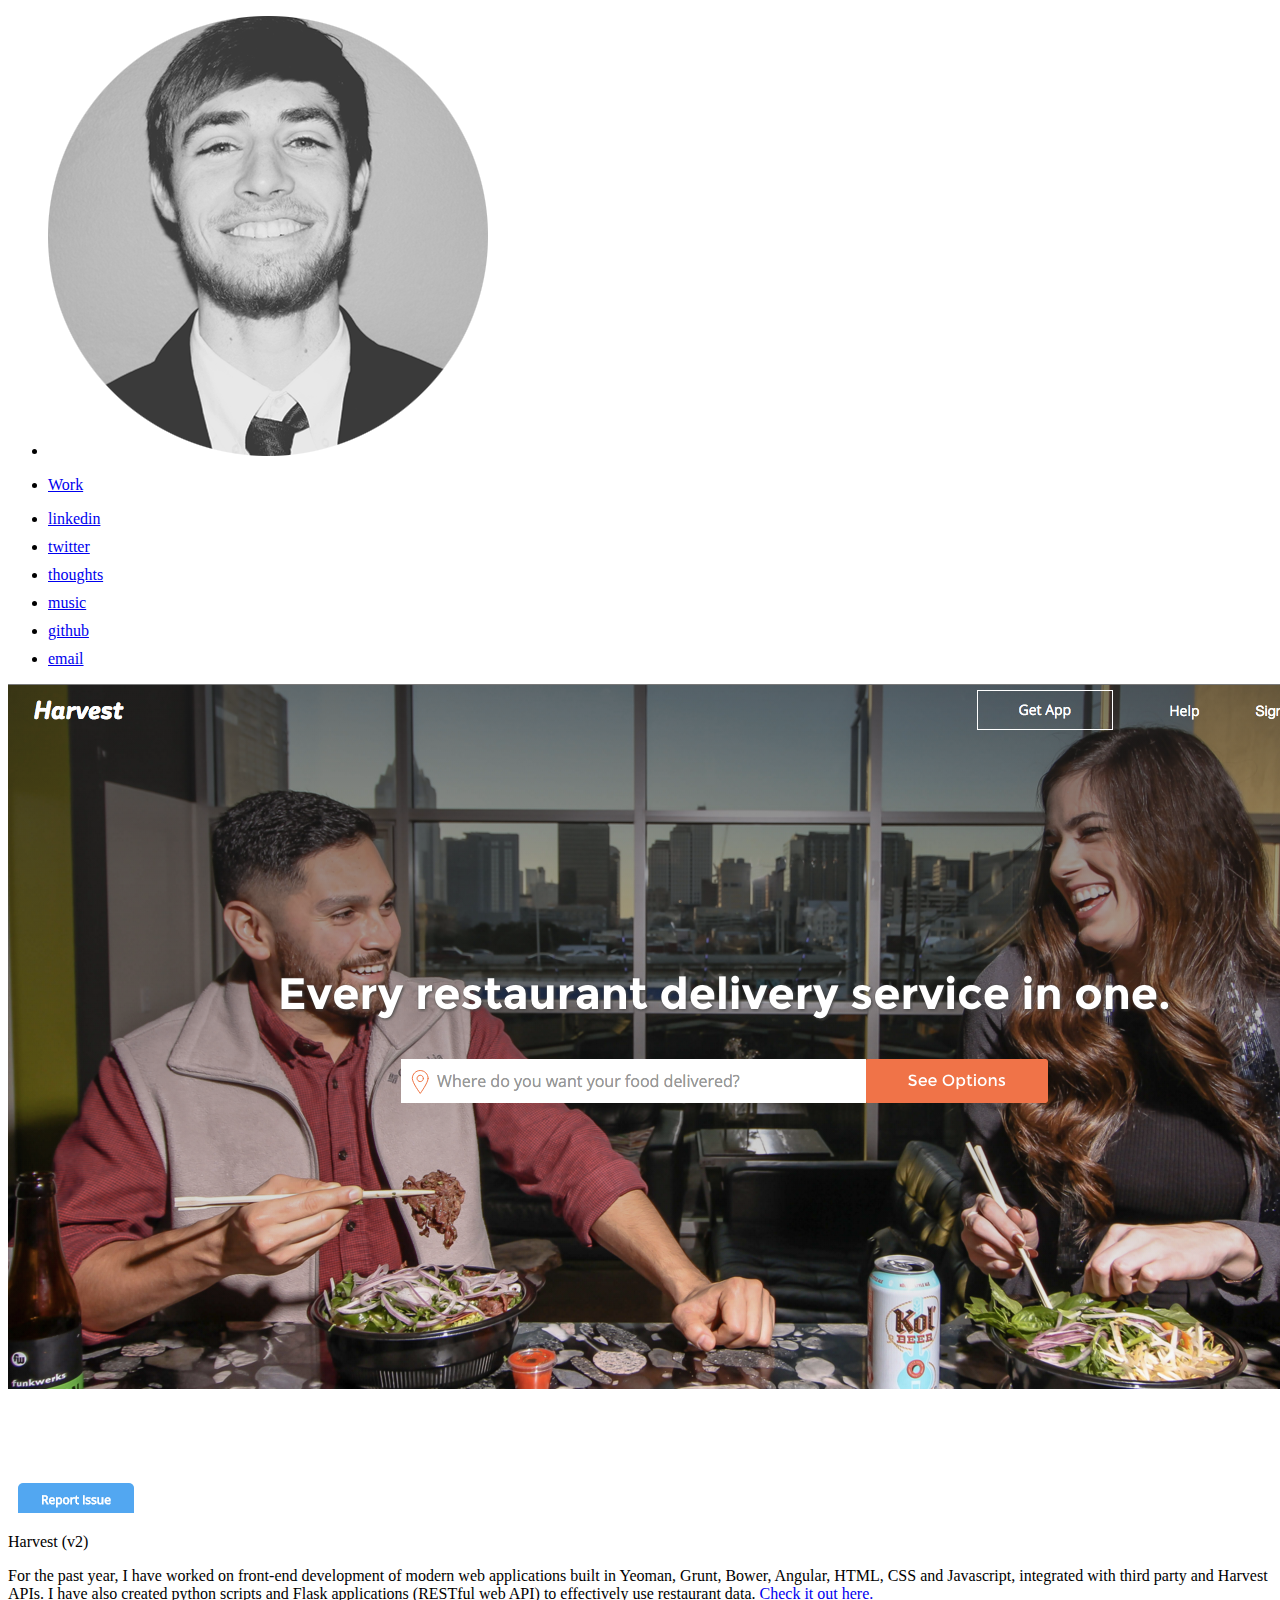
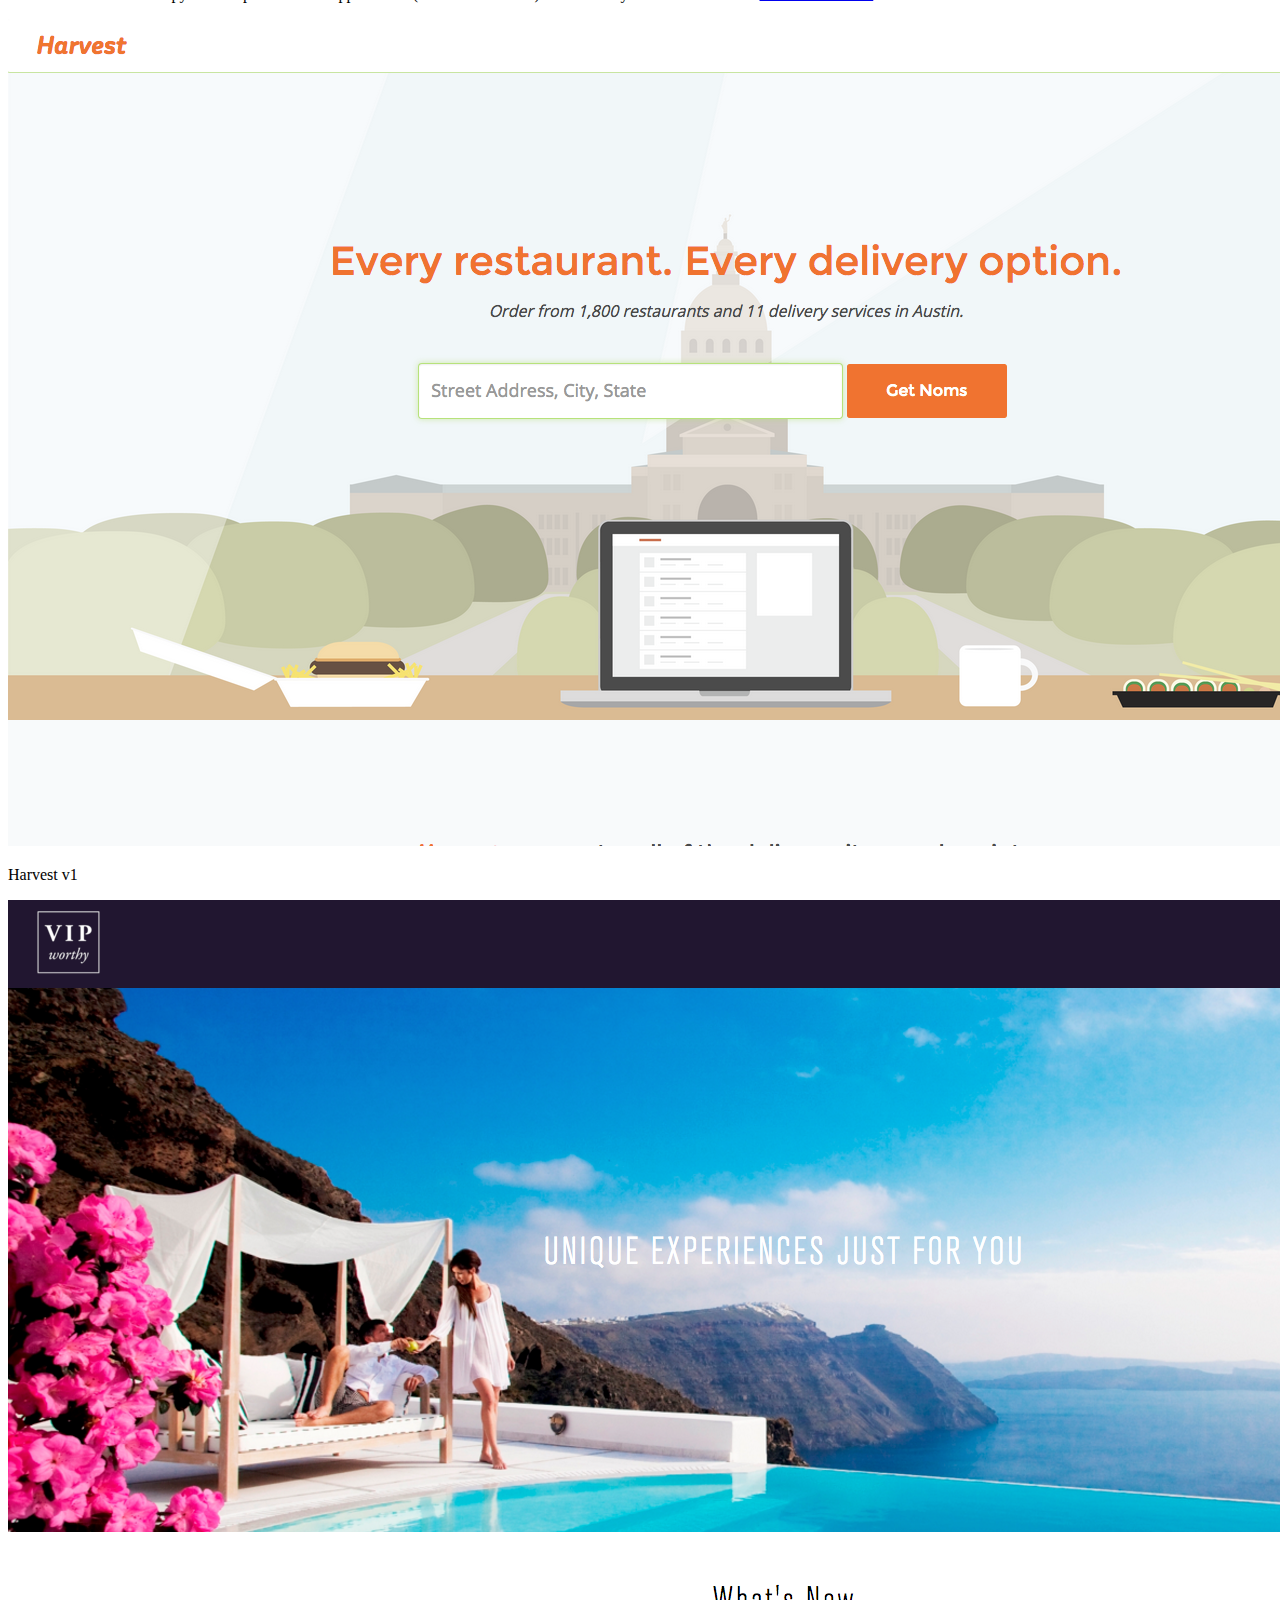
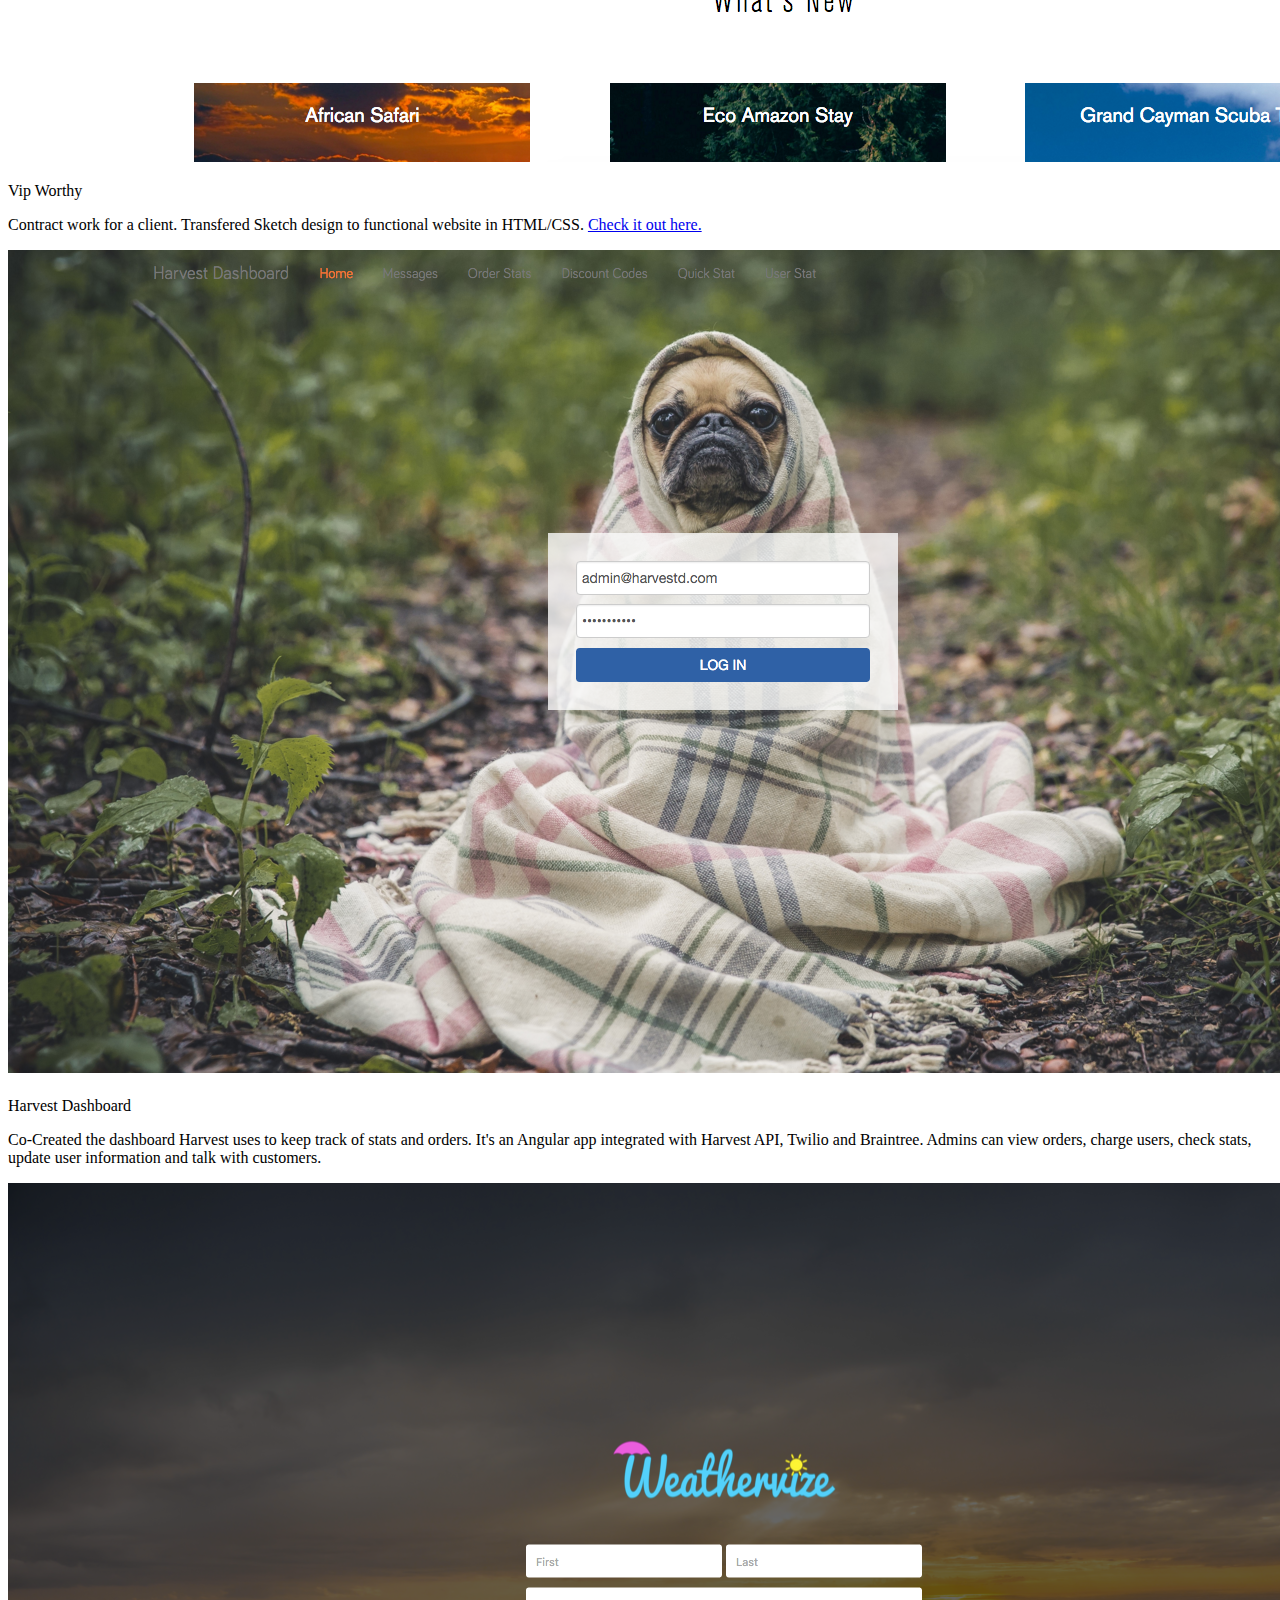
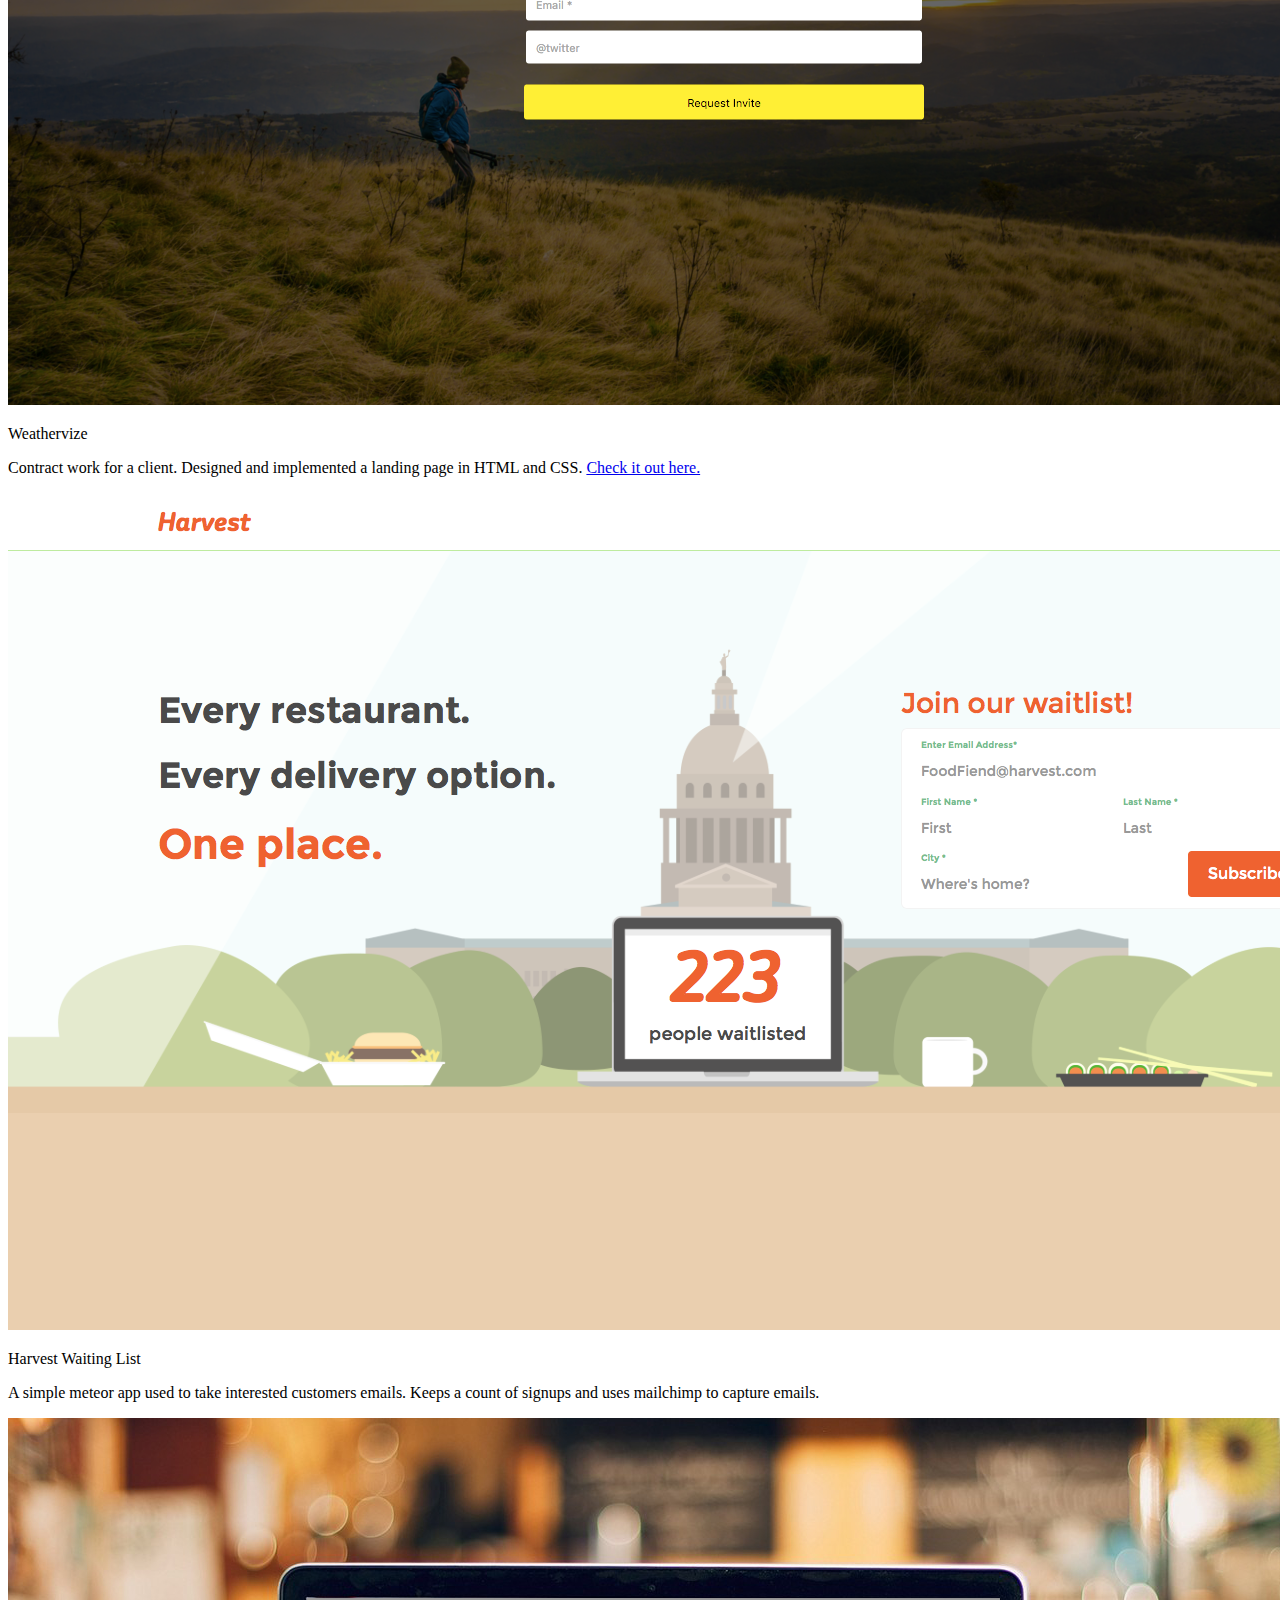
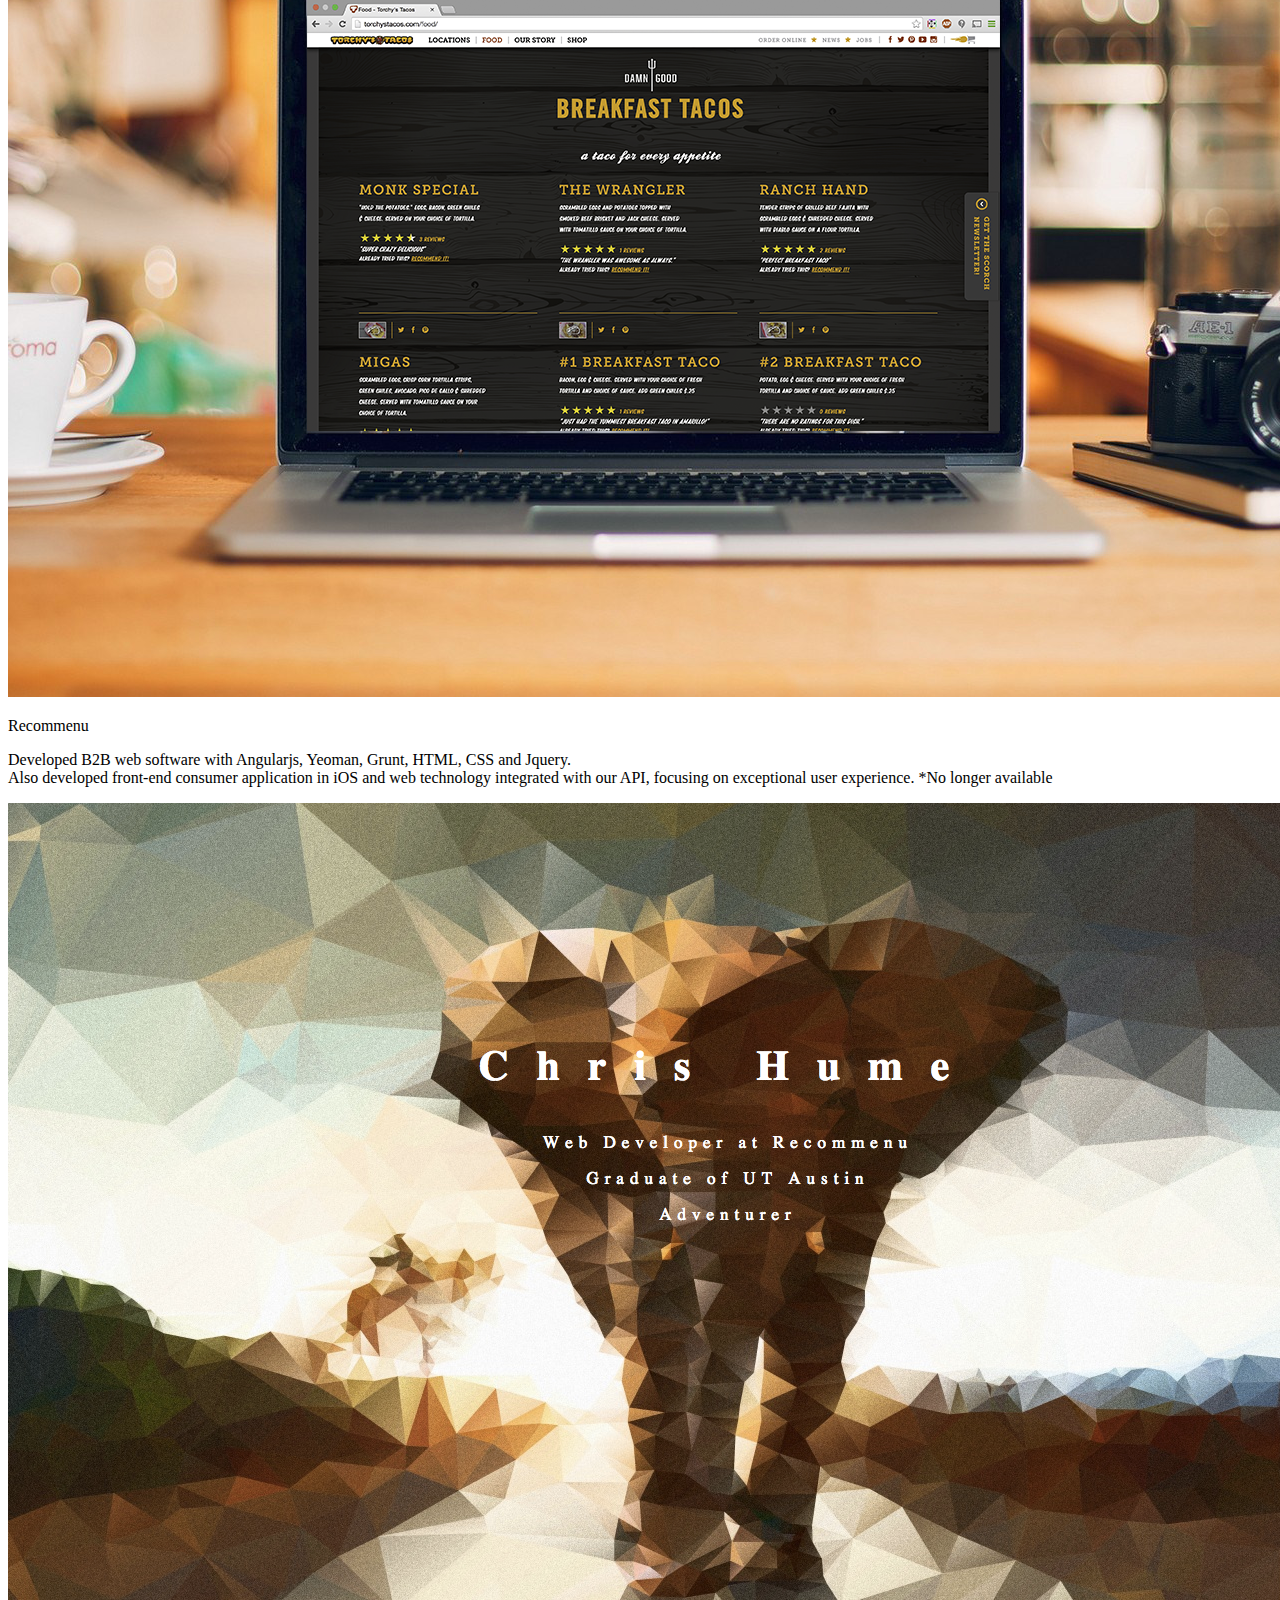
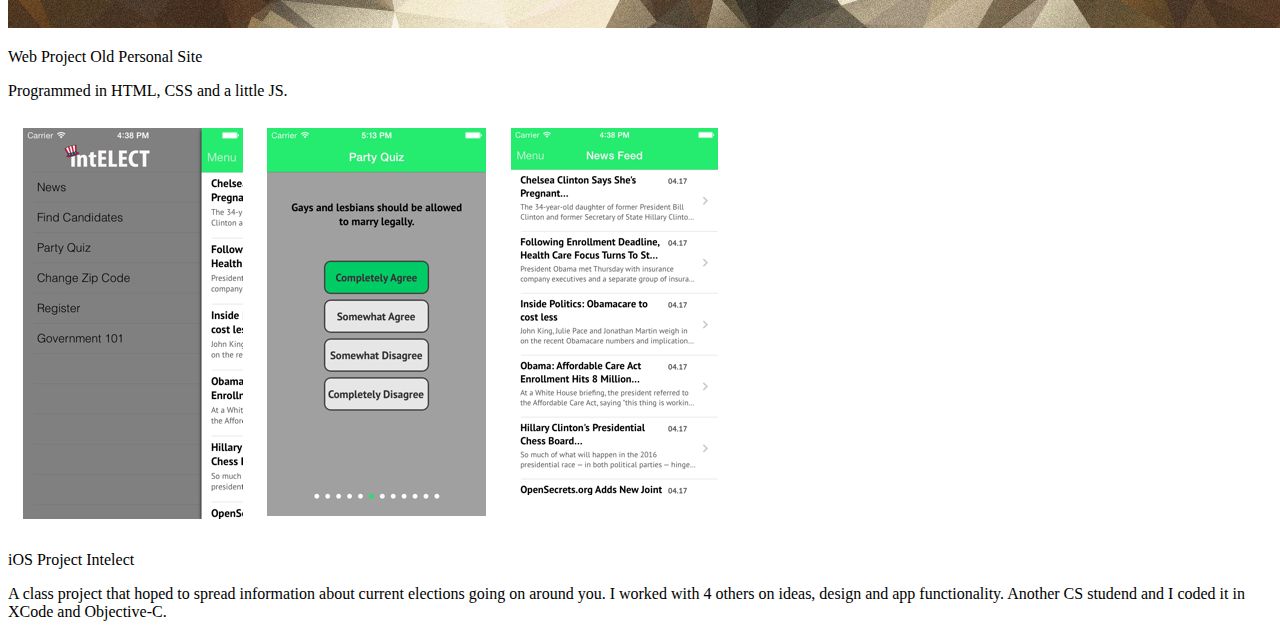
<file: work.html>
<!DOCTYPE html>
<html lang="en-US">
  <head>
    <title>Chris Hume</title>
    <meta name="description" content="Personal website of Chris Hume. Developer, Thinker, Creator.">


    <meta charset="UTF-8">
    <meta name="description" content="Chris Hume's personal website">
    <meta name="keywords" content="Chris Hume, Web, Recommenu, Developer, Engineer, Awesome, Tutorial">
    <meta name="author" content="Chris Hume">
    <meta name="viewport" content="width=device-width, initial-scale=1, maximum-scale=1">

    <link rel='shortcut icon' href='favicon2.png' type='image/x-icon'/>
    <link href='http://fonts.googleapis.com/css?family=PT+Sans:400,700,400italic,700italic' rel='stylesheet' type='text/css'>
    <link rel="stylesheet" href="style.css" type='text/css'/>
  </head>

  <body>

    <nav>
      <ul>
        <li><a href="/"><img src="chris.png" class="prof"/></a></li>
        <!-- <li><h2><a href="index.html">Chris Hume</a></h2></li> -->
      </ul>
      <!-- <h2>Chris Hume</h2> -->

      <ul class="rightNav">
        <li><a href="work.html">Work</a></li>
        <!-- <li><a href="videos.html">Videos</a></li> -->
        <!-- <li><a href="devblog.html">Dev Blog</a></li> -->
        <!-- <li><a href="about.html">About</a></li> -->
      </ul>
    </nav>

    <div id="extraLinksFixed">
      <ul>
          <li><a href="https://www.linkedin.com/in/chrismhume" class="linkedin" target="_blank">linkedin</a></li>
          <li><a href="https://twitter.com/yeddiejones" class="twitter" target="_blank">twitter</a></li>
          <li><a href="http://pondersimple.com/" target="_blank">thoughts</a></li>
          <li><a href="https://soundcloud.com/yeddiejones" target="_blank">music</a></li>
          <li><a href="https://github.com/cmh3258" class="github" target="_blank">github</a></li>
          <li><a href="mailto:chrismhume@gmail.com?Subject=Hello%20" class="email" target="_blank">email</a></li>
        </ul>
    </div>

    <div id="mainContentRight">
      <div class="container">

        <img src="images/work/harvest_v2.png"/>
        <p>Harvest (v2)</p>
        <p class="description">For the past year, I have worked on front-end development of modern web applications built in Yeoman, Grunt, Bower, Angular, HTML, CSS and Javascript, integrated with third party and Harvest APIs. I have also created python scripts and Flask applications (RESTful web API) to effectively use restaurant data. <a href="http://www.harvestd.com" target="_blank">Check it out here.</a></p>

        <img src="images/work/harvest_v1.png"/>
        <p>Harvest v1</p>
 
        <img src="images/work/vipworthy.png"/>
        <p>Vip Worthy</p>
        <p class="description">Contract work for a client. Transfered Sketch design to functional website in HTML/CSS. <a href="http://www.vipworthy.com" target="_blank">Check it out here.</a></p>

        <img src="images/work/harvest_dash.png"/>
        <p>Harvest Dashboard</p>
        <p class="description">Co-Created the dashboard Harvest uses to keep track of stats and orders. It's an Angular app integrated with Harvest API, Twilio and Braintree. Admins can view orders, charge users, check stats, update user information and talk with customers.</p>

        <img src="images/work/weathervize.png"/>
        <p>Weathervize</p>
        <p class="description">Contract work for a client. Designed and implemented a landing page in HTML and CSS. <a href="http://www.weathervize.com" target="_blank">Check it out here.</a></p>

        <img src="images/work/harvest_signup.png"/>
        <p>Harvest Waiting List</p>
        <p class="description">A simple meteor app used to take interested customers emails. Keeps a count of signups and uses mailchimp to capture emails.</p>

        <img src="images/work/recommenu.png"/>
        <p>Recommenu</p>
        <p class="description">Developed B2B web software with Angularjs, Yeoman, Grunt, HTML, CSS and Jquery. 
        <br>Also developed front-end consumer application in iOS and web technology integrated with our API, focusing on exceptional user experience. *No longer available</p>

        <img src="images/work/oldsite.png"/>
        <p><span class="date">Web Project</span> Old Personal Site</p>
        <p class="description">Programmed in HTML, CSS and a little JS.</p>        

        <img src="images/work/intelect-coll.png"/>
        <p><span class="date">iOS Project</span> Intelect</p>
        <p class="description">A class project that hoped to spread information about current elections going on around you. I worked with 4 others on ideas, design and app functionality. Another CS studend and I coded it in XCode and Objective-C.</p>
      </div>
    </div>


      <!-- <div id="container">

        <div class="text-center contain-section">
          <img src="chris.png" class="prof"/>
          <h2>Heyyyoooo</h2>
          <p>
            I am <b>Chris Hume</b>. a developer at <a href="http://www.harvestd.com/" target="_blank">Harvest</a>, the most amazing startup in Austin, Tx.
          </p>
          <br>
          <br>
          
        </div>
    </div> -->

        <!-- <footer class="back-black text-center">
          <ul class="nav">
            <li><a href="https://twitter.com/yeddiejones" class="twitter" target="_blank">Twitter</a></li>
            <li><a href="https://github.com/cmh3258" class="github" target="_blank">Github</a></li>
            <li><a href="https://www.linkedin.com/in/chrismhume" class="linkedin" target="_blank">LinkedIn</a></li>
            <li><a href="https://medium.com/@yeddiejones" class="medium" target="_blank">Medium</a></li>
            <li><a href="mailto:chrismhume@gmail.com?Subject=Hello%20" class="email" target="_blank">Email</a></li>
          </ul>
        </footer> -->

      <script>
        (function(i,s,o,g,r,a,m){i['GoogleAnalyticsObject']=r;i[r]=i[r]||function(){
        (i[r].q=i[r].q||[]).push(arguments)},i[r].l=1*new Date();a=s.createElement(o),
        m=s.getElementsByTagName(o)[0];a.async=1;a.src=g;m.parentNode.insertBefore(a,m)
        })(window,document,'script','//www.google-analytics.com/analytics.js','ga');

        ga('create', 'UA-58869575-1', 'auto');
        ga('send', 'pageview');

      </script>
      

  </body>

</html>
</file>
<file: main.css>
body{
  margin: 0;
  padding: 0;
}

h1,h2,h3,h4,h5,h6{
  font-family: PT Sans;
}
p{
  font-family: 'Quattrocento Sans';
  color: #5e5e5e;
  font-size: 19px;
  line-height: 34px
}
h1{
  color:white;
  font-family: PT Sans;
  font-size:12em;
  display: none;
  margin: 0;
  font-style: italic;
}
h4{
  display: none;
  letter-spacing: 5px;
}
div:nth-child(2){
  position: relative;
}
a{
  -webkit-transition: color 0.20s ease-in-out;
  -moz-transition: color 0.20s ease-in-out;
  -ms-transition: color 0.20s ease-in-out;
  -o-transition: color 0.20s ease-in-out;
}
a:hover{
  color:#999;
}

/* nav */
  nav{
    font-family: PT Sans;
    width: 100%;
    padding: 2px;
    /*background-color: #FFEB3B;*/
    /*background-color: #FF715E;*/
    /*display: none;*/
    /*position: fixed;*/
      /*z-index: 10;*/
      width: 100%;
  }
  nav li{
    display: inline-block;
  }
  nav ul li, nav ul li a{
    display: inline;
    padding: 1em;
    font-family: 'Quattrocento Sans';
    color: #2E2E2E;
  }
  .logo{
    font-family: 'Maven Pro';
    font-weight: 700;
    font-size:18px;
  }

/* Top Header */
  .full-screen-back{
    background-color: #FFEB3B;
    background-color: #FF715E;
    height: 100vh;
    width: 100%;
    /*position: absolute;*/
  }
  .full-screen-back > div{
      text-align: center;
    position: absolute;
    top: 50%;
    /* margin-left: auto; */
    /* margin-right: auto; */
    left: 0;
    right: 0;
    margin-top: -200px;
  }

/* Sections */
  section{
    padding:5em;
    text-align: center;
    height: 100%;
  }

/* About */
  h2{
    font-family: Maven Pro;
    font-style: italic;
    font-size:2em;
  }
  .profilePicture{
    width:10em;
  }
  .harvest{
    color: #FF6633;
    font-weight: bolder;
    text-decoration: none;
  }
  .medium{
    color: #57AD68;
    font-weight: bolder;
    text-decoration: none;
  }
  .twitter{
    color: #41AAF1;
  }
  .github{
    color: #3B3B3B;
  }
  .about-preview{
    width: 37%;
    margin: 0 auto;
  }
  .readMore{
    text-decoration: underline;
    font-style: italic;
    color:#4a4a4a;
  }
  .about-preview ul{
    padding: 0;
    margin:0;
    margin-top:1em;
  }
  .about-preview hr{
    width:80%;
    margin: 0 auto;
    color: #4a4a4a;
    margin-top:3em;
  }
  .about-preview ul li, .about-preview ul li a{
    display: inline;
    list-style-type: none;
    font-family: Quattrocento Sans;
    padding:1em;
    font-size: 1em;
    text-decoration: none;
    letter-spacing: 3px;
  }


/* Preview */
  .previewContent{
    width: 100%;
    margin: 0 auto;
    overflow: hidden;
    /*height:18em;*/
  }
  .previewContent h3{
      font-size: 1.4em;
      letter-spacing: 3px;
  }
  /* Left preview */
    .left-preview{
      float:left;
      padding:1em;
      width:31%;
    }
    .left-preview > div, .middle-preview > div, .right-preview > div{
      background-color: blue;
      height:100%;
      overflow: hidden;
      height: 12em;
      width: 80%;
      margin: 0 auto;
    }
    .harvestScreen{
      width: 29em;
      height: 18em;
      margin-left: -4em;
    }
  
  /* Middle preview */
    .middle-preview{
      float:left;
      padding:1em;
      width:31%;
    }
    .oldSiteScreen{
      height: 100%;
      width: 24em;
      margin-left: -2em;
    }
  
  /* Right preview */
    .right-preview{
      float:right;
      padding:1em;
      width:30%;
    }
    .recommenuScreen{
      width: 100%;
    }

/* Footer */
  footer{
    padding:1em;
    background-color: #4a4a4a;
    color: #d1d1d1;
    text-align: center;
    margin-top:;
  }
</file>
<file: style.css>
body {
  font-family: 'Source Serif 4';
}
.quoteBubble {
  border: 1px solid #ccc;
  padding: 2em;
  border-radius: 10px;
  font-size: 16px;
  transition: 0.2s;
}
.quoteBubble:hover {
  box-shadow: rgba(149, 157, 165, 0.2) 0px 8px 24px;
  margin-top: -2px;
}
a {
  text-decoration: underline !important;
  transition: 0.2s;
}
a:hover {
  color: rgb(234, 88, 12, 1)
}
li {
  margin-bottom: 10px !important;
}

.tab {
  overflow: hidden;
  border: 1px solid #ccc;
  background-color: #f1f1f1;
  border-radius: 30px;
}

/* Style the buttons inside the tab */
.tabContainer button {
  background-color: inherit;
  float: left;
  border: none;
  outline: none;
  cursor: pointer;
  padding: 10px 12px;
  transition: 0.3s;
  font-size: 16px;
  border-radius: 30px;
}

/* Change background color of buttons on hover */
.tabContainer button:hover {
  background-color: #ccc;
}

/* Create an active/current tablink class */
.tabContainer button.active {
  background-color: white;
  border-radius: 30px;
  box-shadow: rgba(149, 157, 165, 0.2) 0px 8px 24px;
}

/* Style the tab content */
.tabcontent {
  display: none;
  padding: 6px 12px;
  transition: 0.2s;
  /* border: 1px solid #ccc; */
  border-top: none;
  margin-top: 1em;
}
</file>
